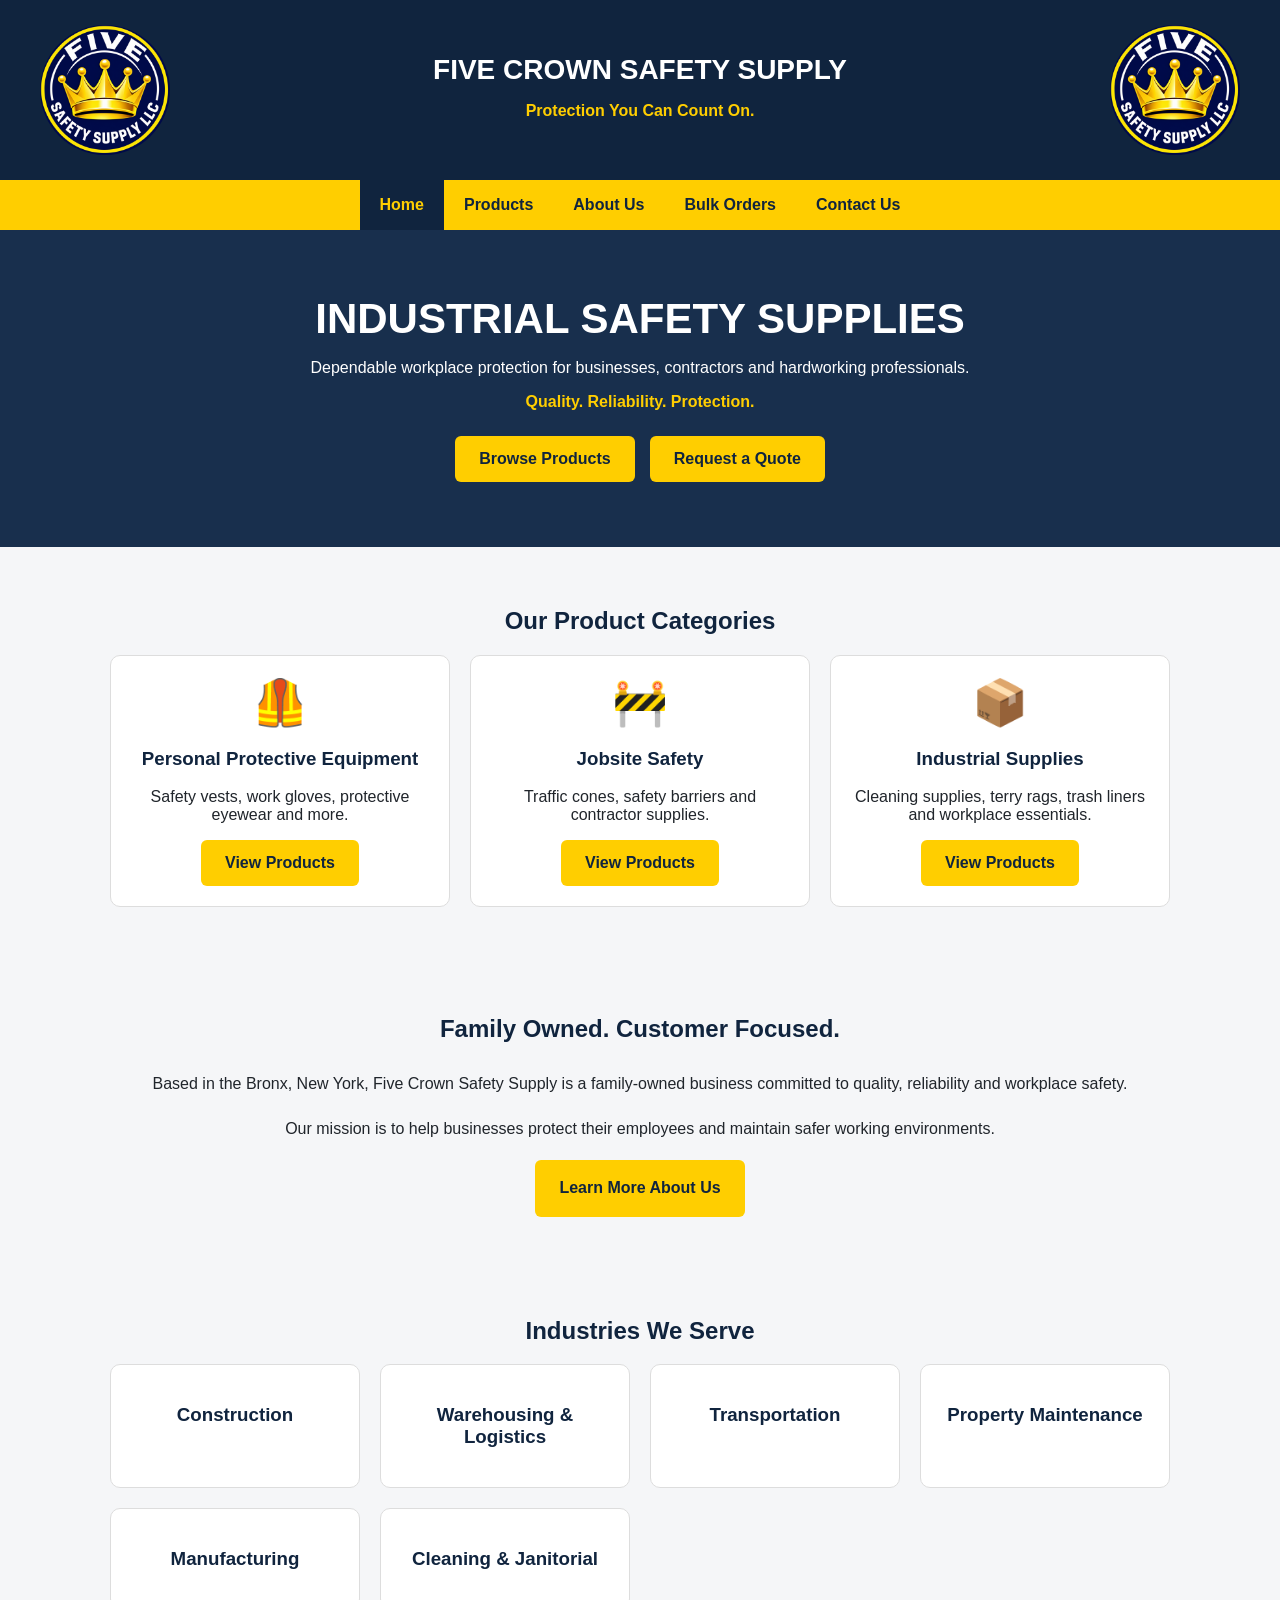
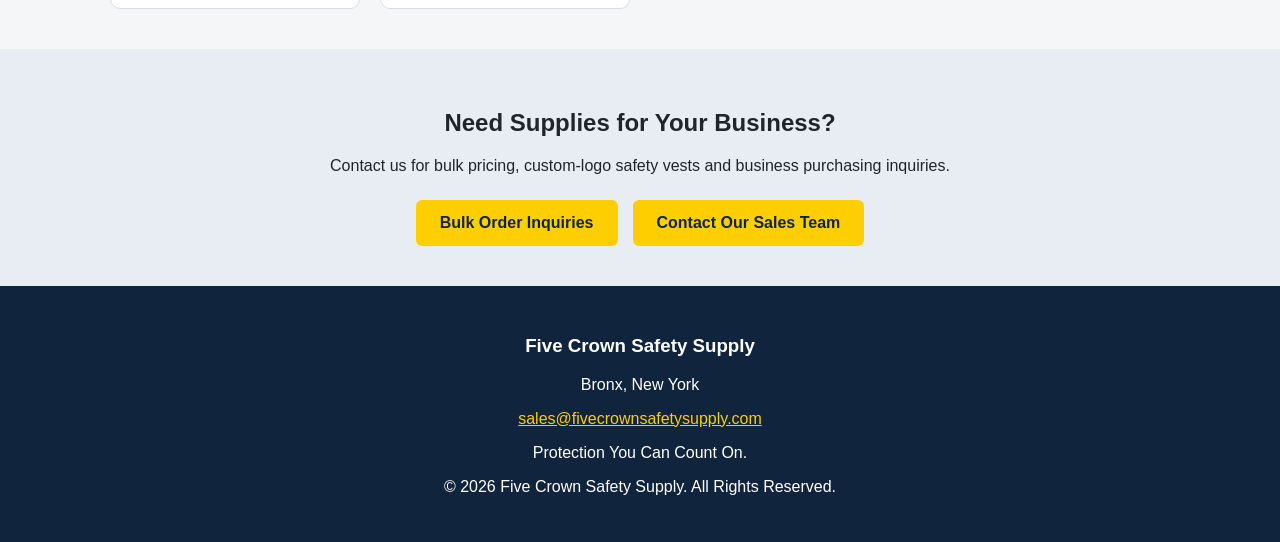
<file: index.html>
<!DOCTYPE html>
<html lang="en">
<head>
  <meta charset="UTF-8">
  <meta name="viewport" content="width=device-width, initial-scale=1.0">

  <title>Five Crown Safety Supply | Home</title>

  <meta name="description" content="Five Crown Safety Supply provides industrial safety supplies, personal protective equipment and workplace essentials in New York.">

  <link rel="stylesheet" href="style.css">

  <style>
    .brand-header {
      display: flex;
      align-items: center;
      justify-content: space-between;
      gap: 15px;
      max-width: 1200px;
      margin: auto;
    }

    .brand-logo {
      width: 130px;
      max-width: 20%;
      height: auto;
    }

    .brand-name {
      flex: 1;
      text-align: center;
    }

    .tagline {
      color: #ffce00;
      font-weight: bold;
    }

    .hero-buttons {
      display: flex;
      justify-content: center;
      flex-wrap: wrap;
      gap: 15px;
      margin-top: 25px;
    }

    .category-card {
      text-align: center;
    }

    .category-card h3 {
      color: #10243e;
    }

    .category-icon {
      font-size: 45px;
    }

    .section-title {
      text-align: center;
      color: #10243e;
    }

    .company-intro {
      text-align: center;
      line-height: 1.8;
    }

    .quote-section {
      background: #e8edf3;
      text-align: center;
      max-width: none;
    }

    @media (max-width: 600px) {
      .brand-logo {
        width: 65px;
      }

      .brand-name h1 {
        font-size: 19px;
      }

      .tagline {
        font-size: 12px;
      }
    }
  </style>
</head>

<body>

<header>
  <div class="brand-header">

    <img src="logo.png"
         alt="Five Crown Safety Supply Logo"
         class="brand-logo"
         onerror="this.style.visibility='hidden'">

    <div class="brand-name">
      <h1>FIVE CROWN SAFETY SUPPLY</h1>
      <p class="tagline">
        Protection You Can Count On.
      </p>
    </div>

    <img src="logo.png"
         alt=""
         class="brand-logo"
         onerror="this.style.visibility='hidden'">

  </div>
</header>

<nav aria-label="Main navigation">
  <a href="index.html" class="active">Home</a>
  <a href="products.html">Products</a>
  <a href="about.html">About Us</a>
  <a href="bulk-orders.html">Bulk Orders</a>
  <a href="contact.html">Contact Us</a>
</nav>

<main>

  <div class="hero">
    <h2>INDUSTRIAL SAFETY SUPPLIES</h2>

    <p>
      Dependable workplace protection for
      businesses, contractors and hardworking
      professionals.
    </p>

    <p>
      <strong>
        Quality. Reliability. Protection.
      </strong>
    </p>

    <div class="hero-buttons">
      <a href="products.html" class="btn">
        Browse Products
      </a>

      <a href="contact.html" class="btn">
        Request a Quote
      </a>
    </div>
  </div>

  <section>
    <h2 class="section-title">
      Our Product Categories
    </h2>

    <div class="grid">

      <div class="card category-card">
        <div class="category-icon">🦺</div>
        <h3>Personal Protective Equipment</h3>
        <p>
          Safety vests, work gloves,
          protective eyewear and more.
        </p>
        <a href="products.html" class="btn">
          View Products
        </a>
      </div>

      <div class="card category-card">
        <div class="category-icon">🚧</div>
        <h3>Jobsite Safety</h3>
        <p>
          Traffic cones, safety barriers
          and contractor supplies.
        </p>
        <a href="products.html" class="btn">
          View Products
        </a>
      </div>

      <div class="card category-card">
        <div class="category-icon">📦</div>
        <h3>Industrial Supplies</h3>
        <p>
          Cleaning supplies, terry rags,
          trash liners and workplace essentials.
        </p>
        <a href="products.html" class="btn">
          View Products
        </a>
      </div>

    </div>
  </section>

  <section class="company-intro">
    <h2 class="section-title">
      Family Owned. Customer Focused.
    </h2>

    <p>
      Based in the Bronx, New York,
      Five Crown Safety Supply is a
      family-owned business committed to
      quality, reliability and workplace safety.
    </p>

    <p>
      Our mission is to help businesses
      protect their employees and maintain
      safer working environments.
    </p>

    <a href="about.html" class="btn">
      Learn More About Us
    </a>
  </section>

  <section>
    <h2 class="section-title">
      Industries We Serve
    </h2>

    <div class="grid">
      <div class="card category-card">
        <h3>Construction</h3>
      </div>

      <div class="card category-card">
        <h3>Warehousing & Logistics</h3>
      </div>

      <div class="card category-card">
        <h3>Transportation</h3>
      </div>

      <div class="card category-card">
        <h3>Property Maintenance</h3>
      </div>

      <div class="card category-card">
        <h3>Manufacturing</h3>
      </div>

      <div class="card category-card">
        <h3>Cleaning & Janitorial</h3>
      </div>
    </div>
  </section>

  <section class="quote-section">
    <h2>Need Supplies for Your Business?</h2>

    <p>
      Contact us for bulk pricing,
      custom-logo safety vests and
      business purchasing inquiries.
    </p>

    <div class="hero-buttons">
      <a href="bulk-orders.html" class="btn">
        Bulk Order Inquiries
      </a>

      <a href="contact.html" class="btn">
        Contact Our Sales Team
      </a>
    </div>
  </section>

</main>

<footer>
  <h3>Five Crown Safety Supply</h3>

  <p>Bronx, New York</p>

  <p>
    <a href="mailto:sales@fivecrownsafetysupply.com">
      sales@fivecrownsafetysupply.com
    </a>
  </p>

  <p>Protection You Can Count On.</p>

  <p>
    &copy; 2026 Five Crown Safety Supply.
    All Rights Reserved.
  </p>
</footer>

</body>
</html>
</file>
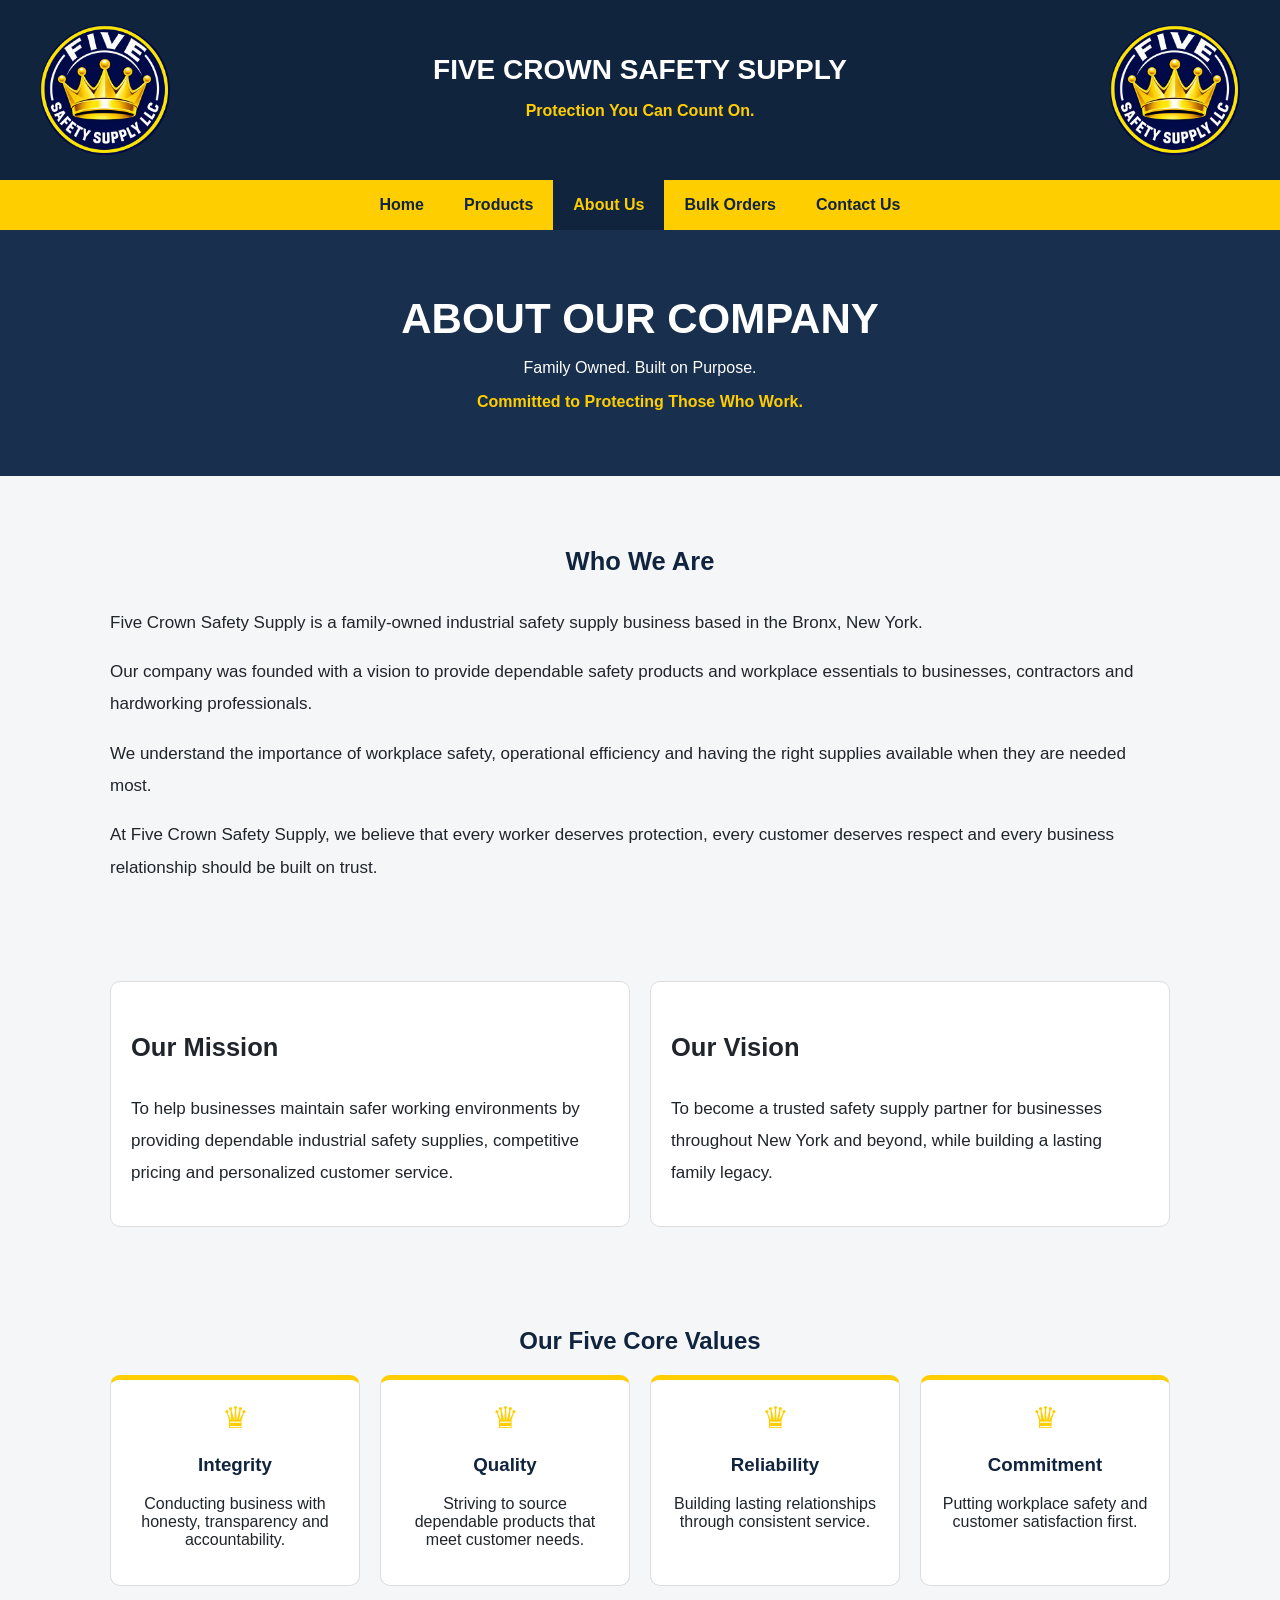
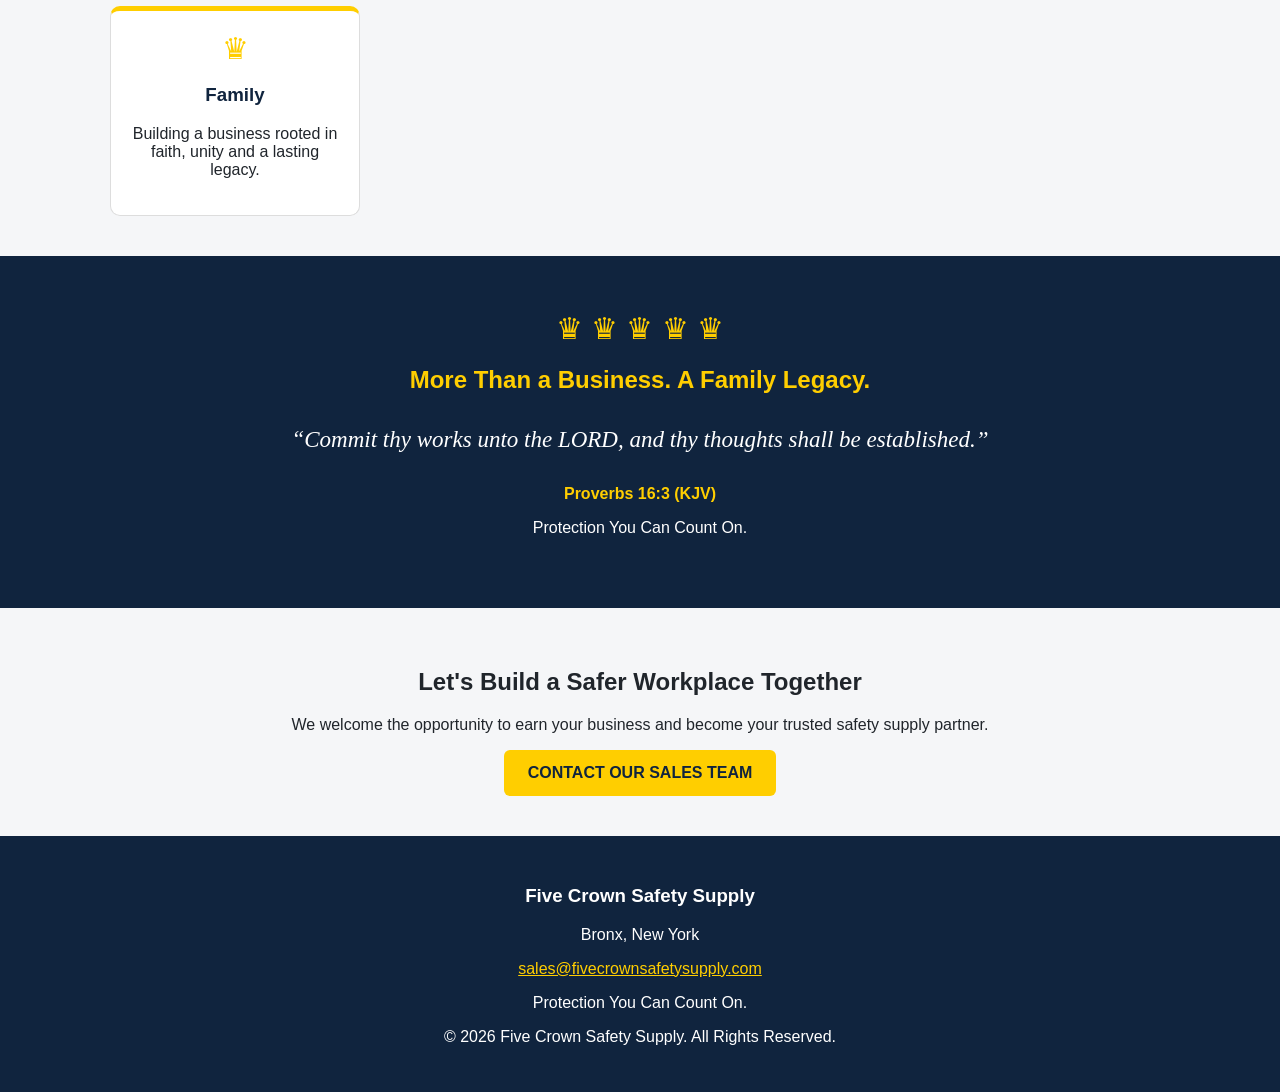
<file: about.html>
<!DOCTYPE html>
<html lang="en">
<head>
<meta charset="UTF-8">
<meta name="viewport" content="width=device-width, initial-scale=1">

<title>About Us | Five Crown Safety Supply</title>

<link rel="stylesheet" href="style.css">

<style>
  .about-content {
    line-height: 1.9;
    font-size: 17px;
  }

  .section-title {
    text-align: center;
    color: #10243e;
  }

  .value-card {
    text-align: center;
    border-top: 5px solid #ffce00;
  }

  .value-card h3 {
    color: #10243e;
  }

  .faith-section {
    background: #10243e;
    color: white;
    text-align: center;
    max-width: none;
    padding: 55px 25px;
  }

  .faith-section h2 {
    color: #ffce00;
  }

  .verse {
    font-size: 23px;
    font-family: Georgia, serif;
    font-style: italic;
    line-height: 1.8;
    max-width: 800px;
    margin: 25px auto;
  }

  .gold {
    color: #ffce00;
  }
</style>

</head>

<body>


<header>
  <div class="brand-header">

    <img src="logo.png"
         alt="Five Crown Safety Supply Logo"
         class="brand-logo">

    <div class="brand-name">
      <h1>FIVE CROWN SAFETY SUPPLY</h1>
      <p class="tagline">
        Protection You Can Count On.
      </p>
    </div>

    <img src="logo.png"
         alt=""
         class="brand-logo">

  </div>
</header>


<nav aria-label="Main navigation">
  <a href="index.html">Home</a>
  <a href="products.html">Products</a>
  <a href="about.html" class="active">About Us</a>
  <a href="bulk-orders.html">Bulk Orders</a>
  <a href="contact.html">Contact Us</a>
</nav>

<main>

<div class="hero">
  <h2>ABOUT OUR COMPANY</h2>

  <p>Family Owned. Built on Purpose.</p>

  <strong>
    Committed to Protecting Those Who Work.
  </strong>
</div>

<section class="about-content">

  <h2 class="section-title">Who We Are</h2>

  <p>
    Five Crown Safety Supply is a family-owned
    industrial safety supply business based in
    the Bronx, New York.
  </p>

  <p>
    Our company was founded with a vision to
    provide dependable safety products and
    workplace essentials to businesses,
    contractors and hardworking professionals.
  </p>

  <p>
    We understand the importance of workplace
    safety, operational efficiency and having
    the right supplies available when they
    are needed most.
  </p>

  <p>
    At Five Crown Safety Supply, we believe
    that every worker deserves protection,
    every customer deserves respect and
    every business relationship should be
    built on trust.
  </p>

</section>

<section class="about-content">

  <div class="grid">

    <div class="card">
      <h2>Our Mission</h2>

      <p>
        To help businesses maintain safer
        working environments by providing
        dependable industrial safety supplies,
        competitive pricing and personalized
        customer service.
      </p>
    </div>

    <div class="card">
      <h2>Our Vision</h2>

      <p>
        To become a trusted safety supply
        partner for businesses throughout
        New York and beyond, while building
        a lasting family legacy.
      </p>
    </div>

  </div>

</section>

<section>

  <h2 class="section-title">
    Our Five Core Values
  </h2>

  <div class="grid">

    <div class="card value-card">
      <div class="crowns">♛</div>
      <h3>Integrity</h3>
      <p>
        Conducting business with honesty,
        transparency and accountability.
      </p>
    </div>

    <div class="card value-card">
      <div class="crowns">♛</div>
      <h3>Quality</h3>
      <p>
        Striving to source dependable
        products that meet customer needs.
      </p>
    </div>

    <div class="card value-card">
      <div class="crowns">♛</div>
      <h3>Reliability</h3>
      <p>
        Building lasting relationships
        through consistent service.
      </p>
    </div>

    <div class="card value-card">
      <div class="crowns">♛</div>
      <h3>Commitment</h3>
      <p>
        Putting workplace safety and
        customer satisfaction first.
      </p>
    </div>

    <div class="card value-card">
      <div class="crowns">♛</div>
      <h3>Family</h3>
      <p>
        Building a business rooted in
        faith, unity and a lasting legacy.
      </p>
    </div>

  </div>

</section>

<section class="faith-section">

  <div class="crowns">♛ ♛ ♛ ♛ ♛</div>

  <h2>
    More Than a Business. A Family Legacy.
  </h2>

  <p class="verse">
    “Commit thy works unto the LORD,
    and thy thoughts shall be established.”
  </p>

  <p class="gold">
    <strong>Proverbs 16:3 (KJV)</strong>
  </p>

  <p>
    Protection You Can Count On.
  </p>

</section>

<section style="text-align:center;">

  <h2>Let's Build a Safer Workplace Together</h2>

  <p>
    We welcome the opportunity to earn
    your business and become your trusted
    safety supply partner.
  </p>

  <a href="contact.html" class="btn">
    CONTACT OUR SALES TEAM
  </a>

</section>

</main>

<footer>

  <h3>Five Crown Safety Supply</h3>

  <p>Bronx, New York</p>

  <p>
    <a href="mailto:sales@fivecrownsafetysupply.com">
      sales@fivecrownsafetysupply.com
    </a>
  </p>

  <p>Protection You Can Count On.</p>

  <p>
    &copy; 2026 Five Crown Safety Supply.
    All Rights Reserved.
  </p>

</footer>

</body>
</html>
</file>
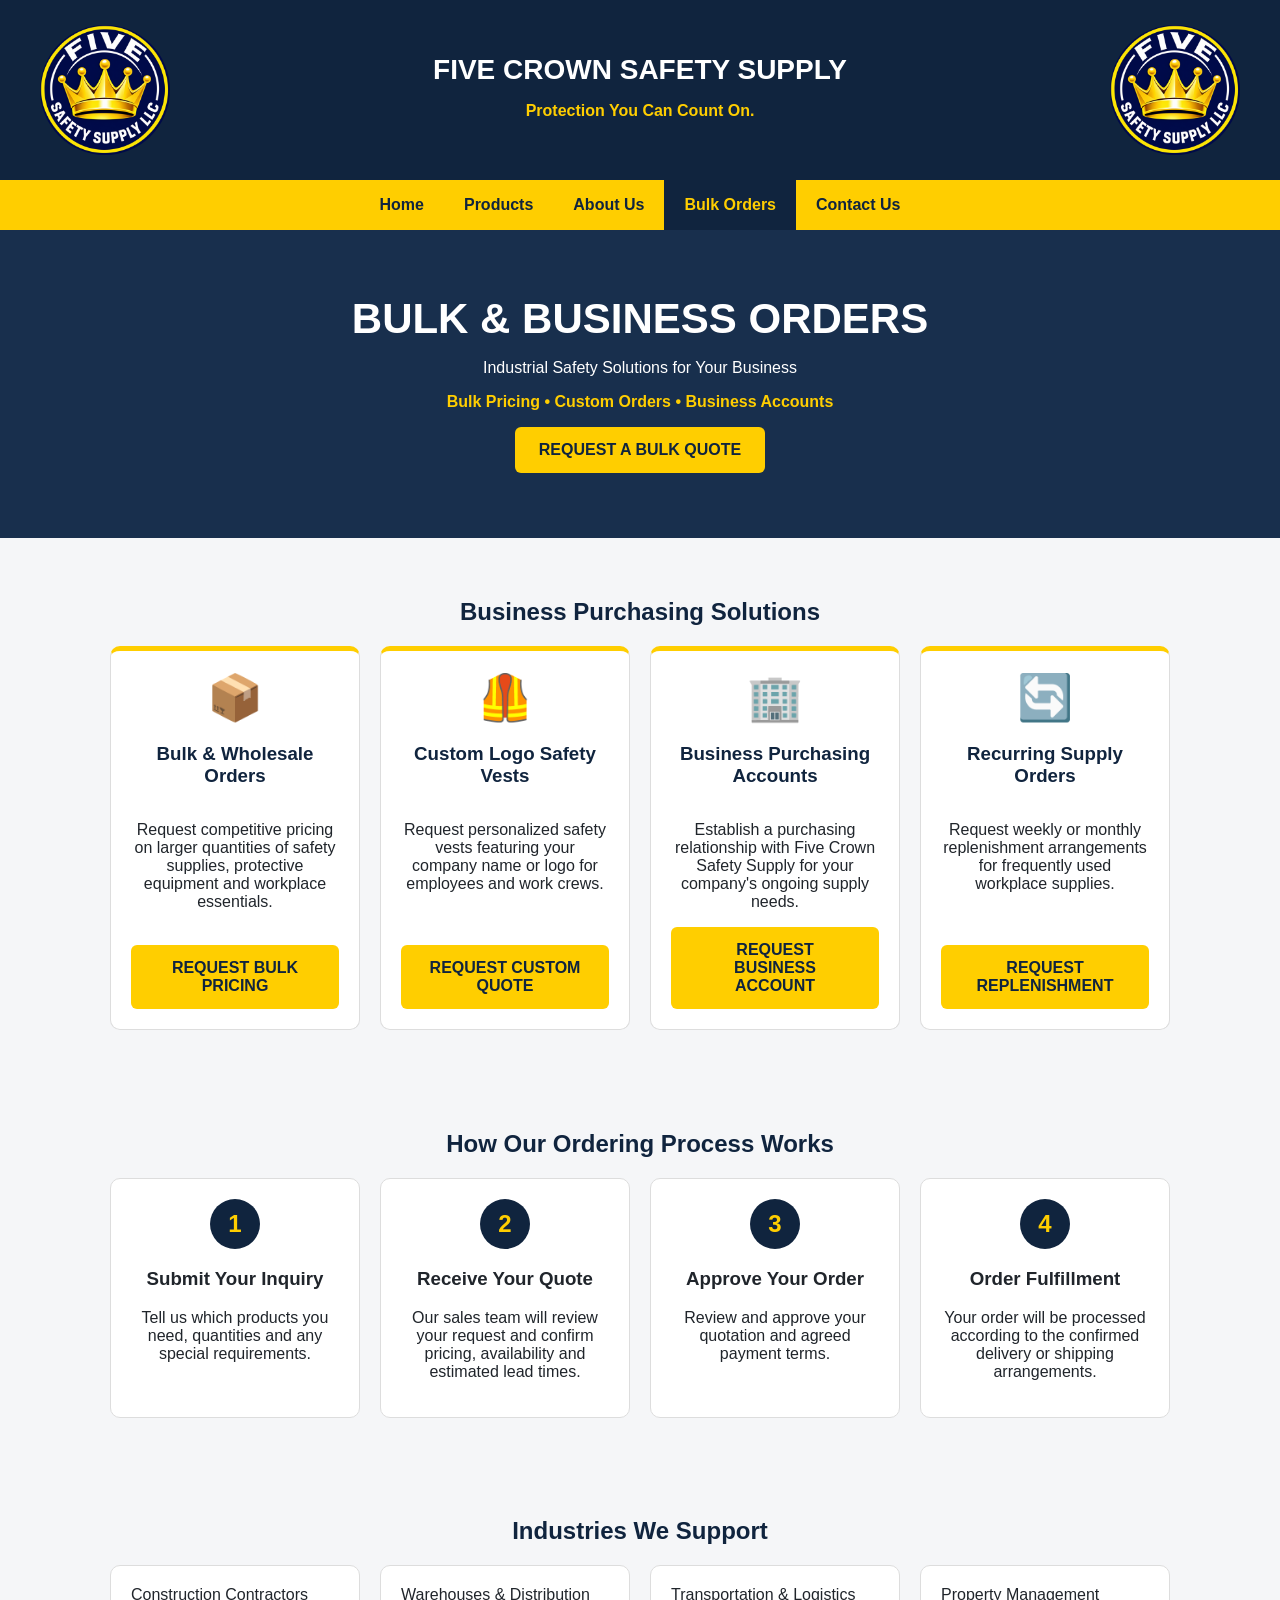
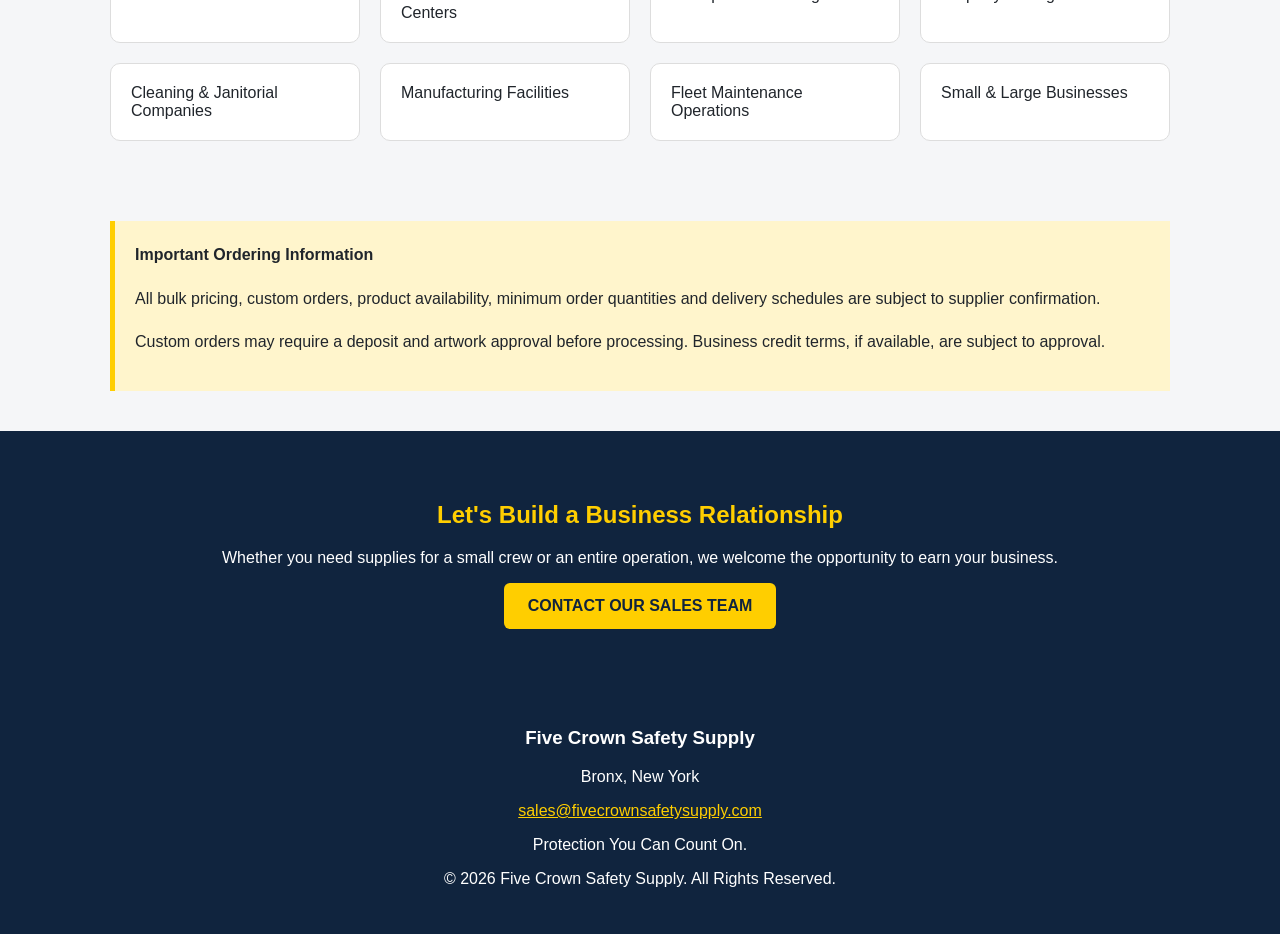
<file: bulk-orders.html>
<!DOCTYPE html>
<html lang="en">
<head>
<meta charset="UTF-8">
<meta name="viewport" content="width=device-width, initial-scale=1">

<title>Bulk Orders | Five Crown Safety Supply</title>

<link rel="stylesheet" href="style.css">

<style>

.section-title {
  text-align: center;
  color: #10243e;
}

.service-card {
  border-top: 5px solid #ffce00;
  text-align: center;
  display: flex;
  flex-direction: column;
}

.service-card h3 {
  color: #10243e;
}

.service-card .btn {
  margin-top: auto;
}

.service-icon {
  font-size: 45px;
}

.order-step {
  text-align: center;
}

.step-number {
  background: #10243e;
  color: #ffce00;
  width: 50px;
  height: 50px;
  border-radius: 50%;
  display: flex;
  align-items: center;
  justify-content: center;
  margin: auto;
  font-size: 24px;
  font-weight: bold;
}

.notice {
  background: #fff5cc;
  border-left: 5px solid #ffce00;
  padding: 20px;
  line-height: 1.7;
}

.business-section {
  background: #10243e;
  color: white;
  text-align: center;
  max-width: none;
  padding: 50px 20px;
}

.business-section h2 {
  color: #ffce00;
}

</style>
</head>

<body>


<header>
  <div class="brand-header">

    <img src="logo.png"
         alt="Five Crown Safety Supply Logo"
         class="brand-logo">

    <div class="brand-name">
      <h1>FIVE CROWN SAFETY SUPPLY</h1>
      <p class="tagline">
        Protection You Can Count On.
      </p>
    </div>

    <img src="logo.png"
         alt=""
         class="brand-logo">

  </div>
</header>


<nav aria-label="Main navigation">

  <a href="index.html">Home</a>
  <a href="products.html">Products</a>
  <a href="about.html">About Us</a>
  <a href="bulk-orders.html" class="active">Bulk Orders</a>
  <a href="contact.html">Contact Us</a>

</nav>

<main>

<div class="hero">

  <h2>BULK & BUSINESS ORDERS</h2>

  <p>
    Industrial Safety Solutions for Your Business
  </p>

  <p>
    <strong>
      Bulk Pricing • Custom Orders • Business Accounts
    </strong>
  </p>

  <a href="contact.html?inquiry=bulk" class="btn">
    REQUEST A BULK QUOTE
  </a>

</div>

<section>

  <h2 class="section-title">
    Business Purchasing Solutions
  </h2>

  <div class="grid">

    <div class="card service-card">

      <div class="service-icon">📦</div>

      <h3>Bulk & Wholesale Orders</h3>

      <p>
        Request competitive pricing on
        larger quantities of safety supplies,
        protective equipment and workplace
        essentials.
      </p>

      <a href="contact.html?inquiry=bulk" class="btn">
        REQUEST BULK PRICING
      </a>

    </div>

    <div class="card service-card">

      <div class="service-icon">🦺</div>

      <h3>Custom Logo Safety Vests</h3>

      <p>
        Request personalized safety vests
        featuring your company name or logo
        for employees and work crews.
      </p>

      <a href="contact.html?inquiry=custom" class="btn">
        REQUEST CUSTOM QUOTE
      </a>

    </div>

    <div class="card service-card">

      <div class="service-icon">🏢</div>

      <h3>Business Purchasing Accounts</h3>

      <p>
        Establish a purchasing relationship
        with Five Crown Safety Supply for
        your company's ongoing supply needs.
      </p>

      <a href="contact.html?inquiry=business" class="btn">
        REQUEST BUSINESS ACCOUNT
      </a>

    </div>

    <div class="card service-card">

      <div class="service-icon">🔄</div>

      <h3>Recurring Supply Orders</h3>

      <p>
        Request weekly or monthly
        replenishment arrangements for
        frequently used workplace supplies.
      </p>

      <a href="contact.html?inquiry=recurring" class="btn">
        REQUEST REPLENISHMENT
      </a>

    </div>

  </div>

</section>

<section>

  <h2 class="section-title">
    How Our Ordering Process Works
  </h2>

  <div class="grid">

    <div class="card order-step">

      <div class="step-number">1</div>

      <h3>Submit Your Inquiry</h3>

      <p>
        Tell us which products you need,
        quantities and any special requirements.
      </p>

    </div>

    <div class="card order-step">

      <div class="step-number">2</div>

      <h3>Receive Your Quote</h3>

      <p>
        Our sales team will review your
        request and confirm pricing,
        availability and estimated lead times.
      </p>

    </div>

    <div class="card order-step">

      <div class="step-number">3</div>

      <h3>Approve Your Order</h3>

      <p>
        Review and approve your quotation
        and agreed payment terms.
      </p>

    </div>

    <div class="card order-step">

      <div class="step-number">4</div>

      <h3>Order Fulfillment</h3>

      <p>
        Your order will be processed
        according to the confirmed
        delivery or shipping arrangements.
      </p>

    </div>

  </div>

</section>

<section>

  <h2 class="section-title">
    Industries We Support
  </h2>

  <div class="grid">

    <div class="card">Construction Contractors</div>

    <div class="card">Warehouses & Distribution Centers</div>

    <div class="card">Transportation & Logistics</div>

    <div class="card">Property Management</div>

    <div class="card">Cleaning & Janitorial Companies</div>

    <div class="card">Manufacturing Facilities</div>

    <div class="card">Fleet Maintenance Operations</div>

    <div class="card">Small & Large Businesses</div>

  </div>

</section>

<section>

  <div class="notice">

    <strong>Important Ordering Information</strong>

    <p>
      All bulk pricing, custom orders,
      product availability, minimum order
      quantities and delivery schedules
      are subject to supplier confirmation.
    </p>

    <p>
      Custom orders may require a deposit
      and artwork approval before processing.
      Business credit terms, if available,
      are subject to approval.
    </p>

  </div>

</section>

<section class="business-section">

  <h2>Let's Build a Business Relationship</h2>

  <p>
    Whether you need supplies for a small
    crew or an entire operation, we welcome
    the opportunity to earn your business.
  </p>

  <a href="contact.html?inquiry=business" class="btn">
    CONTACT OUR SALES TEAM
  </a>

</section>

</main>

<footer>

  <h3>Five Crown Safety Supply</h3>

  <p>Bronx, New York</p>

  <p>
    <a href="mailto:sales@fivecrownsafetysupply.com">
      sales@fivecrownsafetysupply.com
    </a>
  </p>

  <p>Protection You Can Count On.</p>

  <p>
    &copy; 2026 Five Crown Safety Supply.
    All Rights Reserved.
  </p>

</footer>

</body>
</html>
</file>
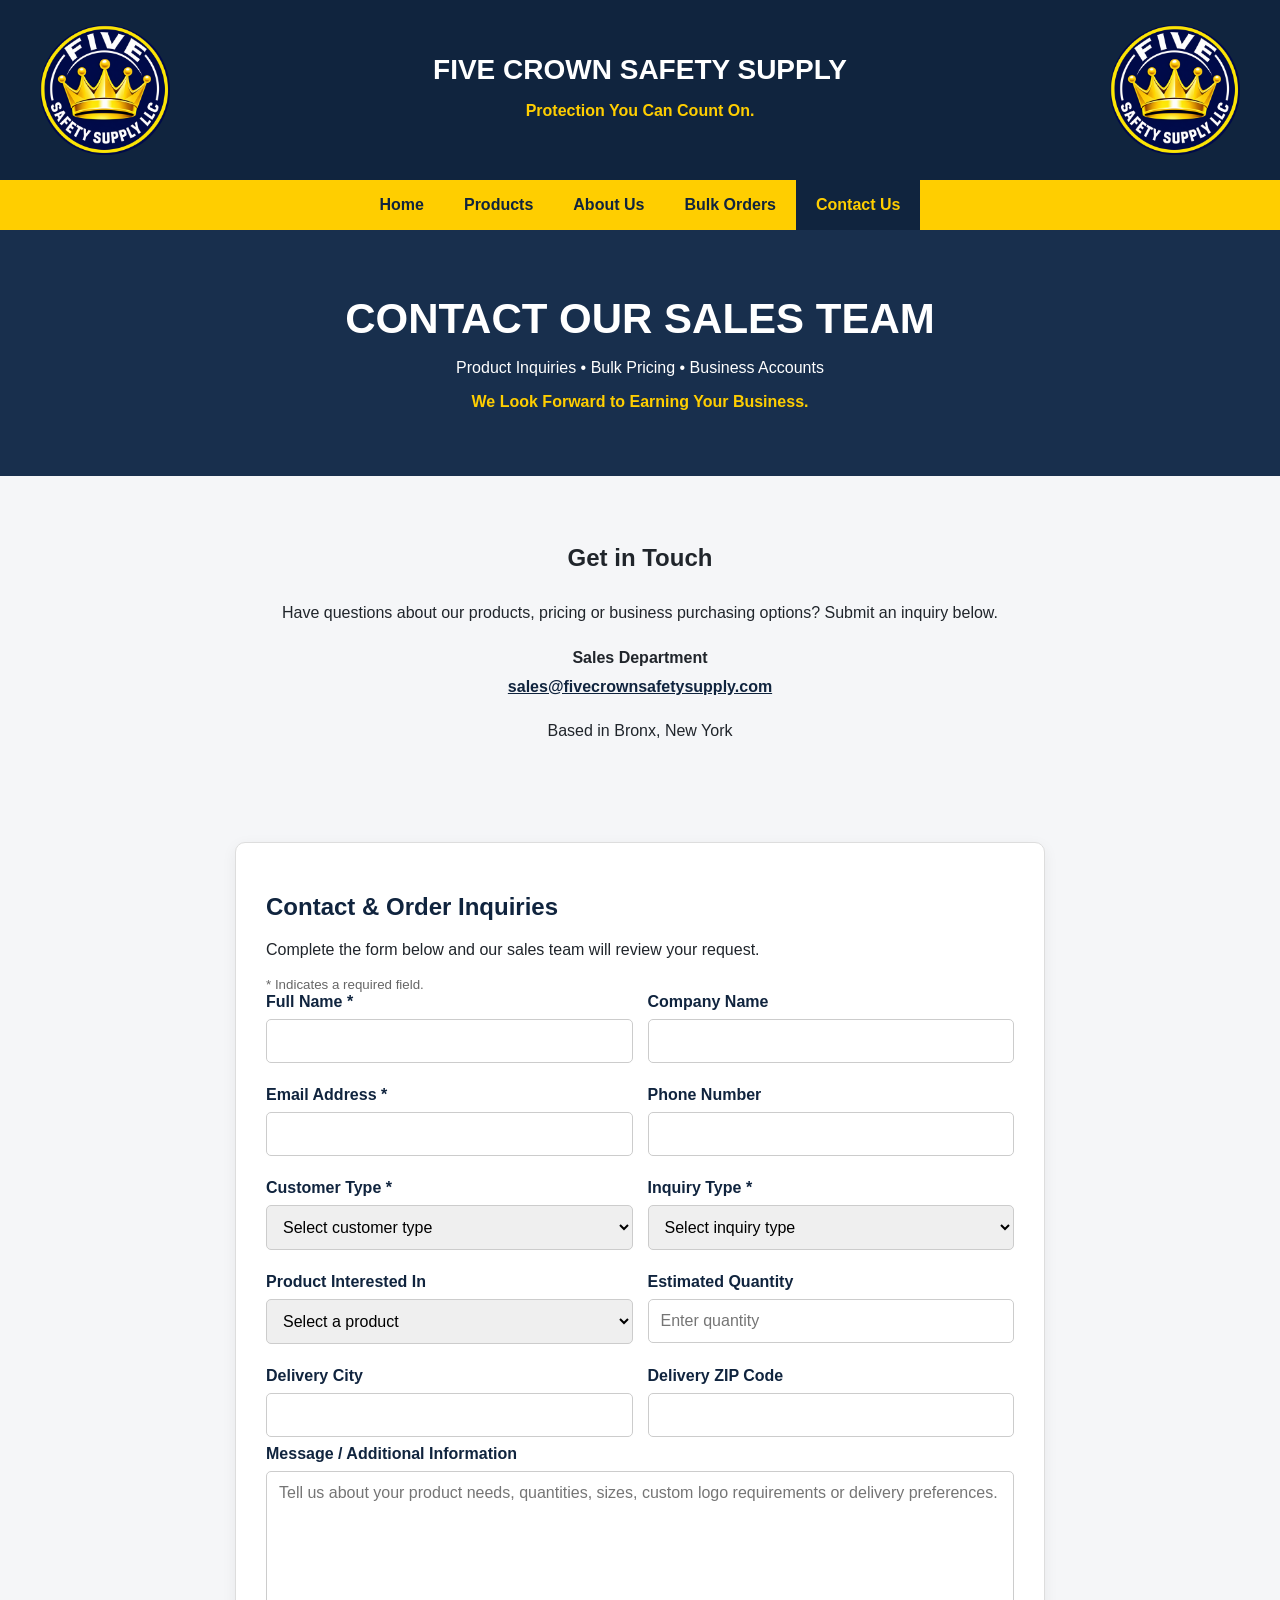
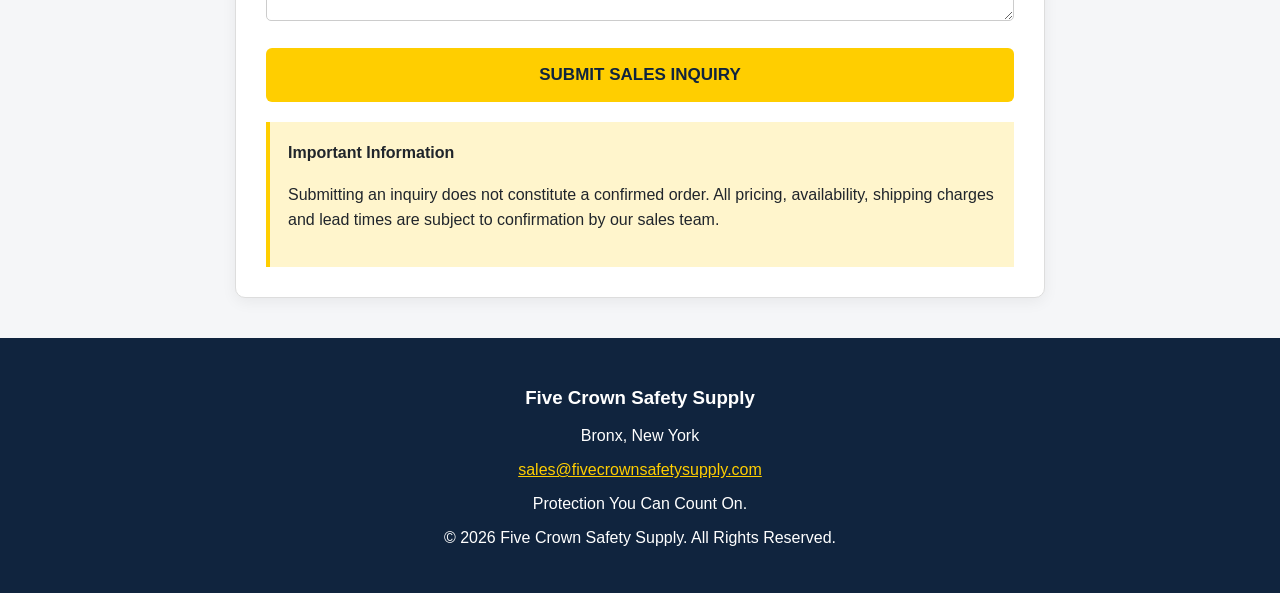
<file: contact.html>
<!DOCTYPE html>
<html lang="en">
<head>
<meta charset="UTF-8">
<meta name="viewport" content="width=device-width, initial-scale=1">

<title>Contact Us | Five Crown Safety Supply</title>

<link rel="stylesheet" href="style.css">

<style>

.contact-container {
  max-width: 850px;
  margin: auto;
}

.contact-form {
  background: white;
  padding: 30px;
  border-radius: 10px;
  border: 1px solid #ddd;
  box-shadow: 0 4px 15px rgba(0,0,0,0.06);
}

.form-grid {
  display: grid;
  grid-template-columns: 1fr 1fr;
  gap: 15px;
}

.contact-form label {
  display: block;
  font-weight: bold;
  color: #10243e;
}

.contact-form textarea {
  min-height: 150px;
  resize: vertical;
}

.submit-button {
  width: 100%;
  font-size: 17px;
  padding: 17px;
  margin-top: 15px;
}

.contact-info {
  text-align: center;
  line-height: 1.8;
}

.contact-info a {
  color: #10243e;
  font-weight: bold;
  overflow-wrap: anywhere;
}

.notice {
  background: #fff5cc;
  border-left: 4px solid #ffce00;
  padding: 18px;
  margin-top: 20px;
  line-height: 1.6;
}

@media (max-width: 600px) {

  .form-grid {
    grid-template-columns: 1fr;
    gap: 5px;
  }

  .contact-form {
    padding: 18px;
  }

}

</style>
</head>

<body>


<header>
  <div class="brand-header">

    <img src="logo.png"
         alt="Five Crown Safety Supply Logo"
         class="brand-logo">

    <div class="brand-name">
      <h1>FIVE CROWN SAFETY SUPPLY</h1>
      <p class="tagline">
        Protection You Can Count On.
      </p>
    </div>

    <img src="logo.png"
         alt=""
         class="brand-logo">

  </div>
</header>


<nav aria-label="Main navigation">

  <a href="index.html">Home</a>
  <a href="products.html">Products</a>
  <a href="about.html">About Us</a>
  <a href="bulk-orders.html">Bulk Orders</a>
  <a href="contact.html" class="active">Contact Us</a>

</nav>

<main>

<div class="hero">

  <h2>CONTACT OUR SALES TEAM</h2>

  <p>
    Product Inquiries • Bulk Pricing • Business Accounts
  </p>

  <strong>
    We Look Forward to Earning Your Business.
  </strong>

</div>

<section class="contact-info">

  <h2>Get in Touch</h2>

  <p>
    Have questions about our products,
    pricing or business purchasing options?
    Submit an inquiry below.
  </p>

  <p>
    <strong>Sales Department</strong><br>

    <a href="mailto:sales@fivecrownsafetysupply.com">
      sales@fivecrownsafetysupply.com
    </a>
  </p>

  <p>Based in Bronx, New York</p>

</section>

<section class="contact-container">

<div class="contact-form">

  <h2 style="color:#10243e;">
    Contact & Order Inquiries
  </h2>

  <p>
    Complete the form below and our sales
    team will review your request.
  </p>

  <small>* Indicates a required field.</small>

  <form action="https://formspree.io/f/myewkrka"
        method="POST">

    <input type="hidden"
           name="_subject"
           value="New Five Crown Sales Inquiry">

    <div class="form-grid">

      <div>
        <label for="name">Full Name *</label>
        <input type="text"
               id="name"
               name="Full Name"
               autocomplete="name"
               required>
      </div>

      <div>
        <label for="company">Company Name</label>
        <input type="text"
               id="company"
               name="Company Name"
               autocomplete="organization">
      </div>

      <div>
        <label for="email">Email Address *</label>
        <input type="email"
               id="email"
               name="email"
               autocomplete="email"
               required>
      </div>

      <div>
        <label for="phone">Phone Number</label>
        <input type="tel"
               id="phone"
               name="Phone Number"
               autocomplete="tel">
      </div>

      <div>
        <label for="customer">Customer Type *</label>

        <select id="customer"
                name="Customer Type"
                required>

          <option value="">Select customer type</option>
          <option>Individual Customer</option>
          <option>Small Business</option>
          <option>Construction Contractor</option>
          <option>Warehouse / Distribution</option>
          <option>Transportation / Logistics</option>
          <option>Property Management</option>
          <option>Cleaning / Janitorial</option>
          <option>Government / Municipality</option>
          <option>Other</option>

        </select>
      </div>

      <div>
        <label for="inquiry">Inquiry Type *</label>

        <select id="inquiry"
                name="Inquiry Type"
                required>

          <option value="">Select inquiry type</option>
          <option value="product">Product Inquiry</option>
          <option value="quote">Request a Quote</option>
          <option value="bulk">Bulk / Wholesale Pricing</option>
          <option value="custom">Custom Logo Safety Vests</option>
          <option value="business">Business Purchasing Account</option>
          <option value="recurring">Recurring Supply Orders</option>
          <option value="general">General Inquiry</option>
          <option value="other">Other</option>

        </select>
      </div>

      <div>
        <label for="product">Product Interested In</label>

        <select id="product" name="Product">

          <option value="">Select a product</option>
          <option>Terry Cloth Rags</option>
          <option>Safety Glasses</option>
          <option>Reflective Safety Vest</option>
          <option>Industrial Work Gloves</option>
          <option>Contractor Markers</option>
          <option>Paint Markers</option>
          <option>Glove Holders</option>
          <option>Custom Logo Safety Vests</option>
          <option>18-Inch Safety Cones</option>
          <option>28-Inch Safety Cones</option>
          <option>Safety Barriers</option>
          <option>Retractable Barriers</option>
          <option>32-Gallon Trash Cans</option>
          <option>44-Gallon Trash Cans</option>
          <option>33-Gallon Can Liners</option>
          <option>Contractor Trash Bags</option>
          <option>Multiple Products</option>
          <option>Other</option>

        </select>
      </div>

      <div>
        <label for="quantity">Estimated Quantity</label>

        <input type="number"
               id="quantity"
               name="Quantity"
               min="1"
               step="1"
               placeholder="Enter quantity">
      </div>

      <div>
        <label for="city">Delivery City</label>

        <input type="text"
               id="city"
               name="Delivery City">
      </div>

      <div>
        <label for="zip">Delivery ZIP Code</label>

        <input type="text"
               id="zip"
               name="Delivery ZIP Code"
               inputmode="numeric"
               autocomplete="postal-code">
      </div>

    </div>

    <label for="message">
      Message / Additional Information
    </label>

    <textarea id="message"
              name="Message"
              placeholder="Tell us about your product needs, quantities, sizes, custom logo requirements or delivery preferences."></textarea>

    <button type="submit"
            class="btn submit-button">

      SUBMIT SALES INQUIRY

    </button>

  </form>

  <div class="notice">

    <strong>Important Information</strong>

    <p>
      Submitting an inquiry does not constitute
      a confirmed order. All pricing, availability,
      shipping charges and lead times are subject
      to confirmation by our sales team.
    </p>

  </div>

</div>

</section>

</main>

<footer>

  <h3>Five Crown Safety Supply</h3>

  <p>Bronx, New York</p>

  <p>
    <a href="mailto:sales@fivecrownsafetysupply.com">
      sales@fivecrownsafetysupply.com
    </a>
  </p>

  <p>Protection You Can Count On.</p>

  <p>
    &copy; 2026 Five Crown Safety Supply.
    All Rights Reserved.
  </p>

</footer>

<script>

const params = new URLSearchParams(
  window.location.search
);

const product = params.get("product");
const quantity = params.get("quantity");
const inquiry = params.get("inquiry");

if (product) {
  document.getElementById("product").value = product;
  document.getElementById("inquiry").value = "quote";
}

if (quantity && Number(quantity) >= 1) {
  document.getElementById("quantity").value =
    Math.floor(Number(quantity));
}

if (inquiry) {
  const select = document.getElementById("inquiry");

  if (Array.from(select.options).some(
    option => option.value === inquiry
  )) {
    select.value = inquiry;
  }
}

if (inquiry === "custom") {
  document.getElementById("product").value =
    "Custom Logo Safety Vests";
}

</script>

</body>
</html>
</file>
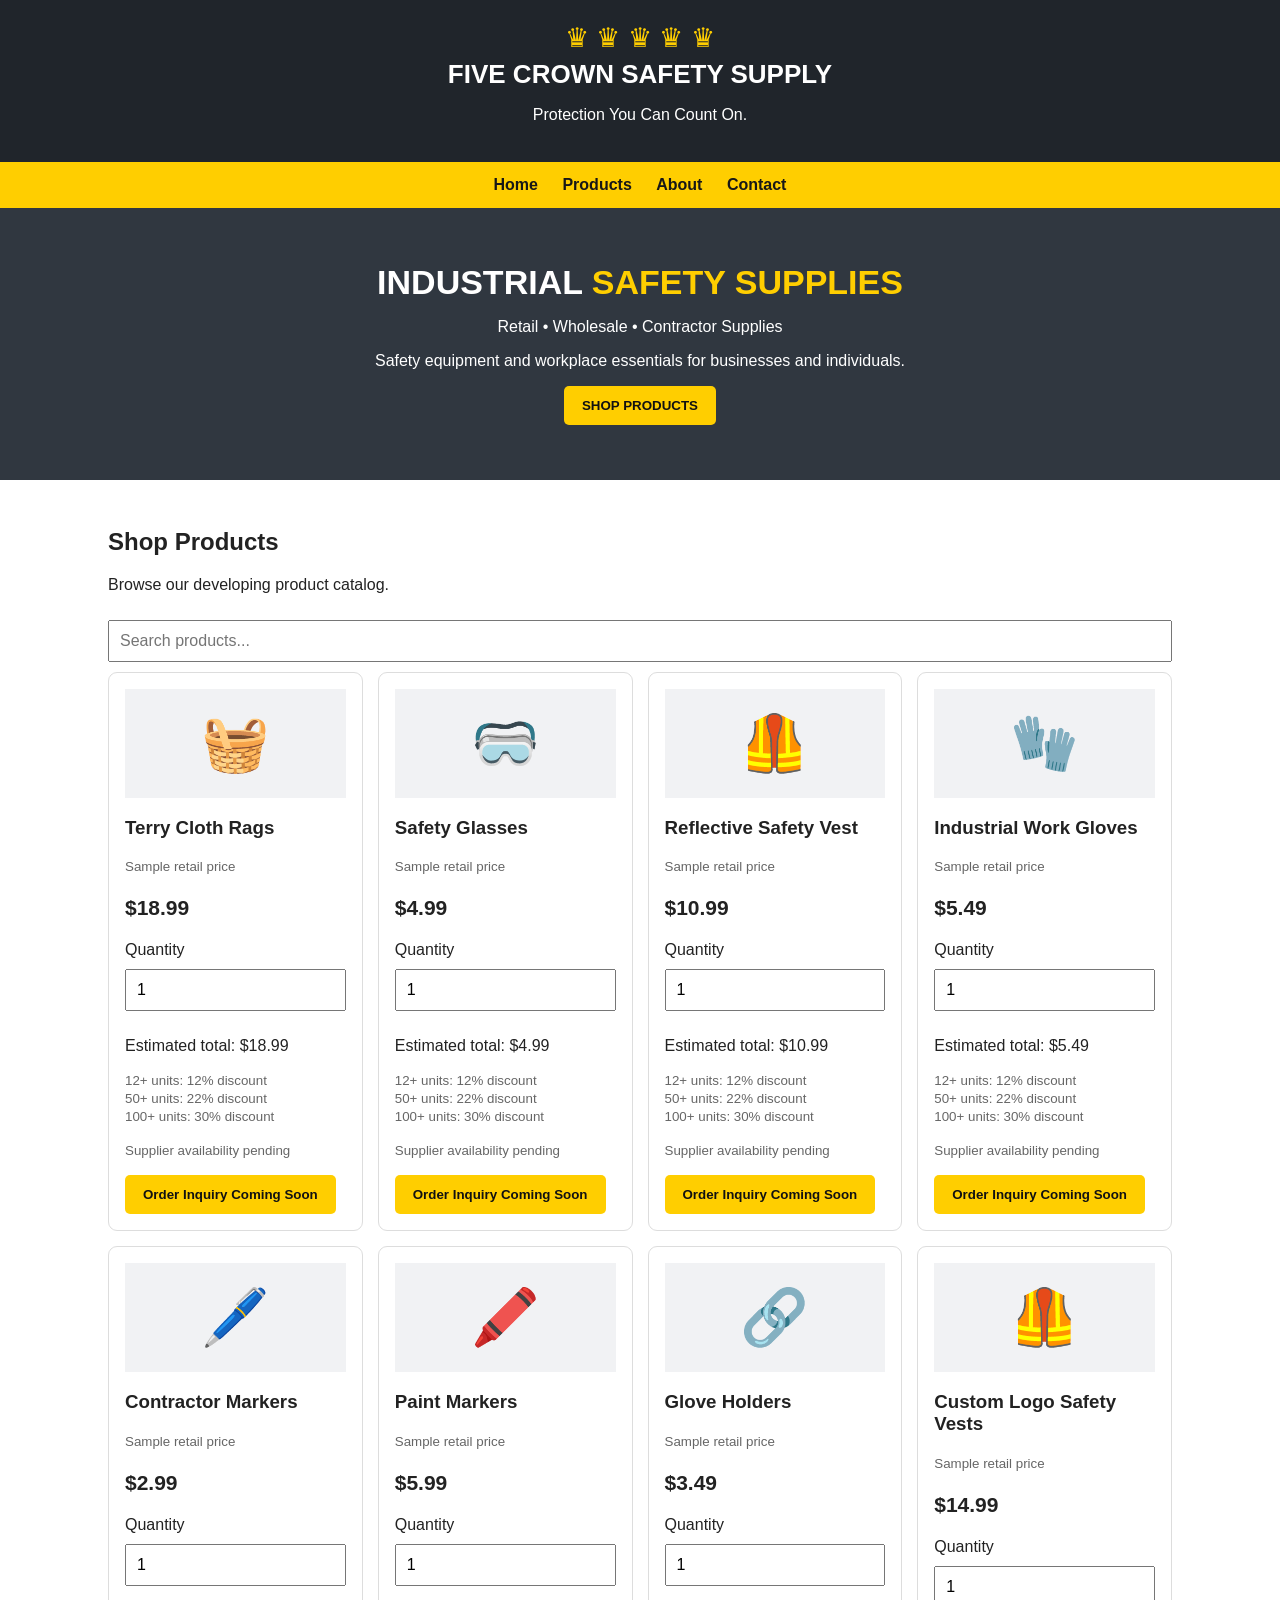
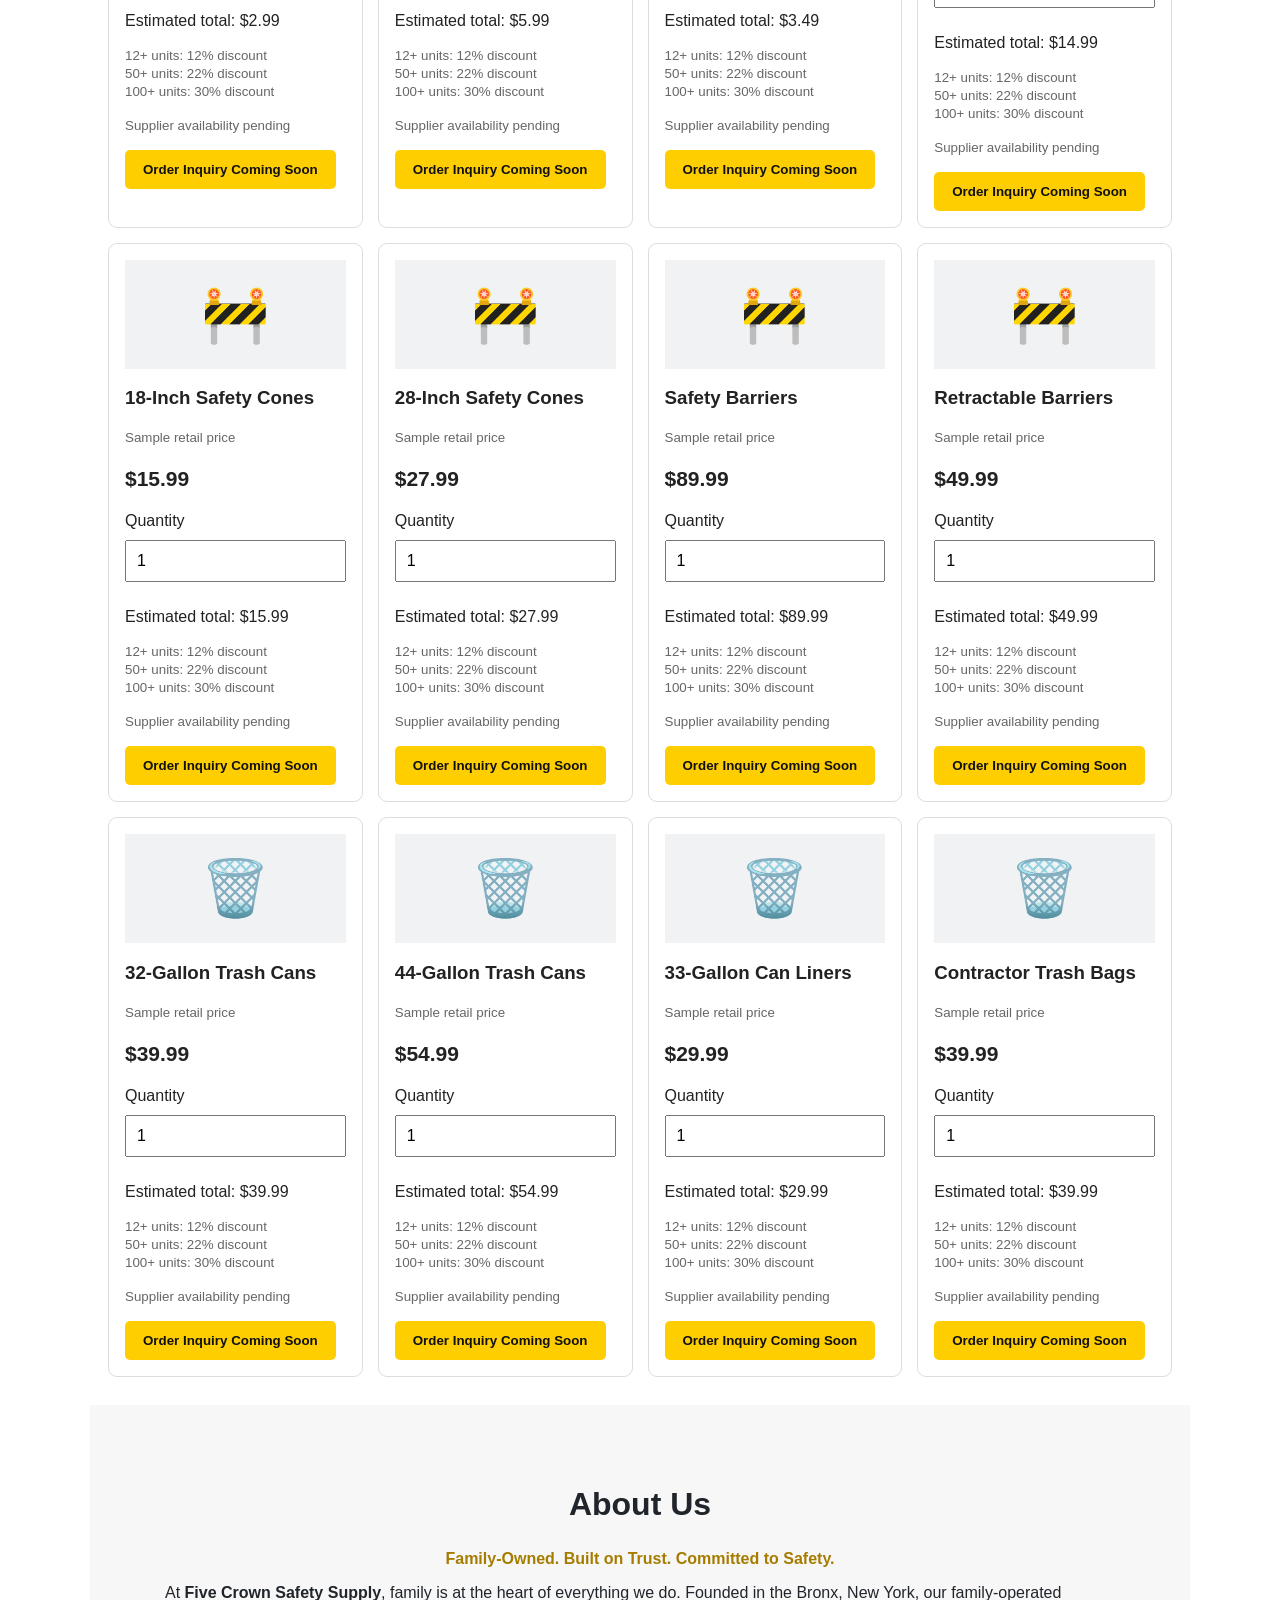
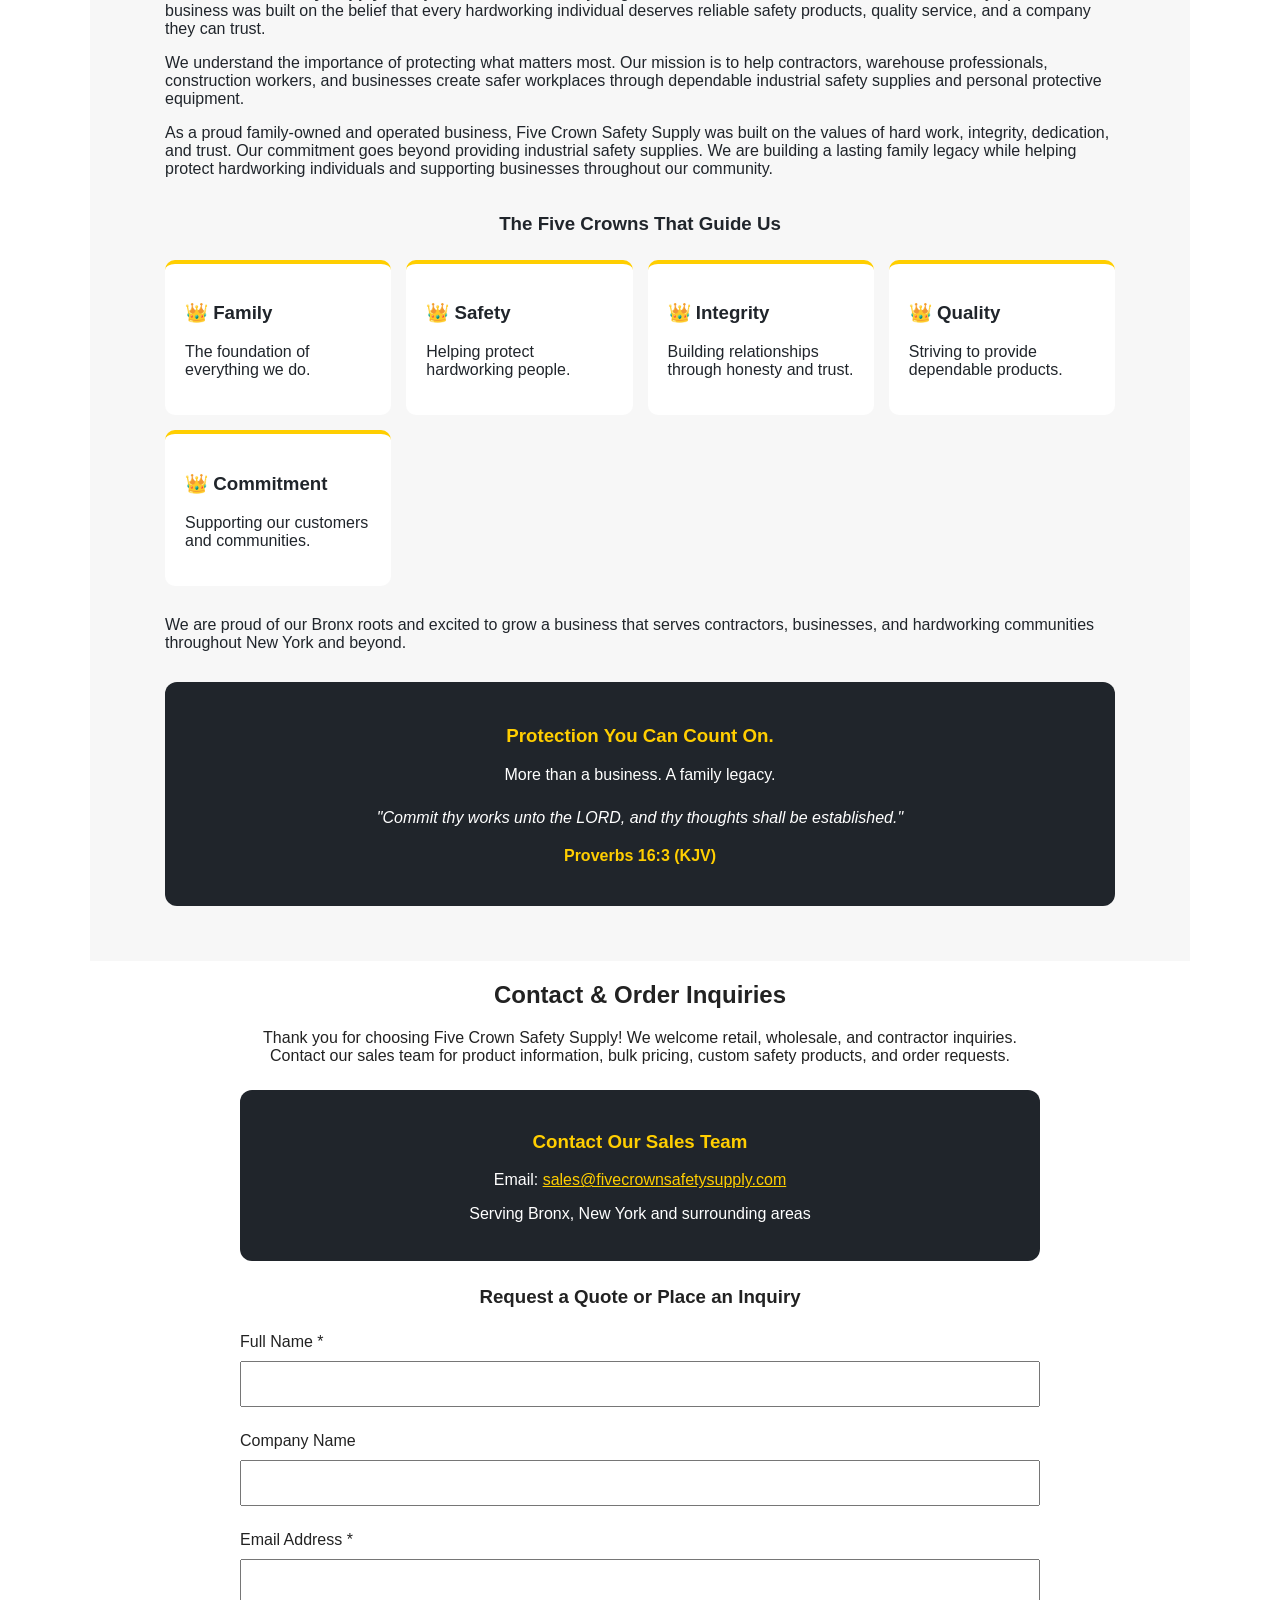
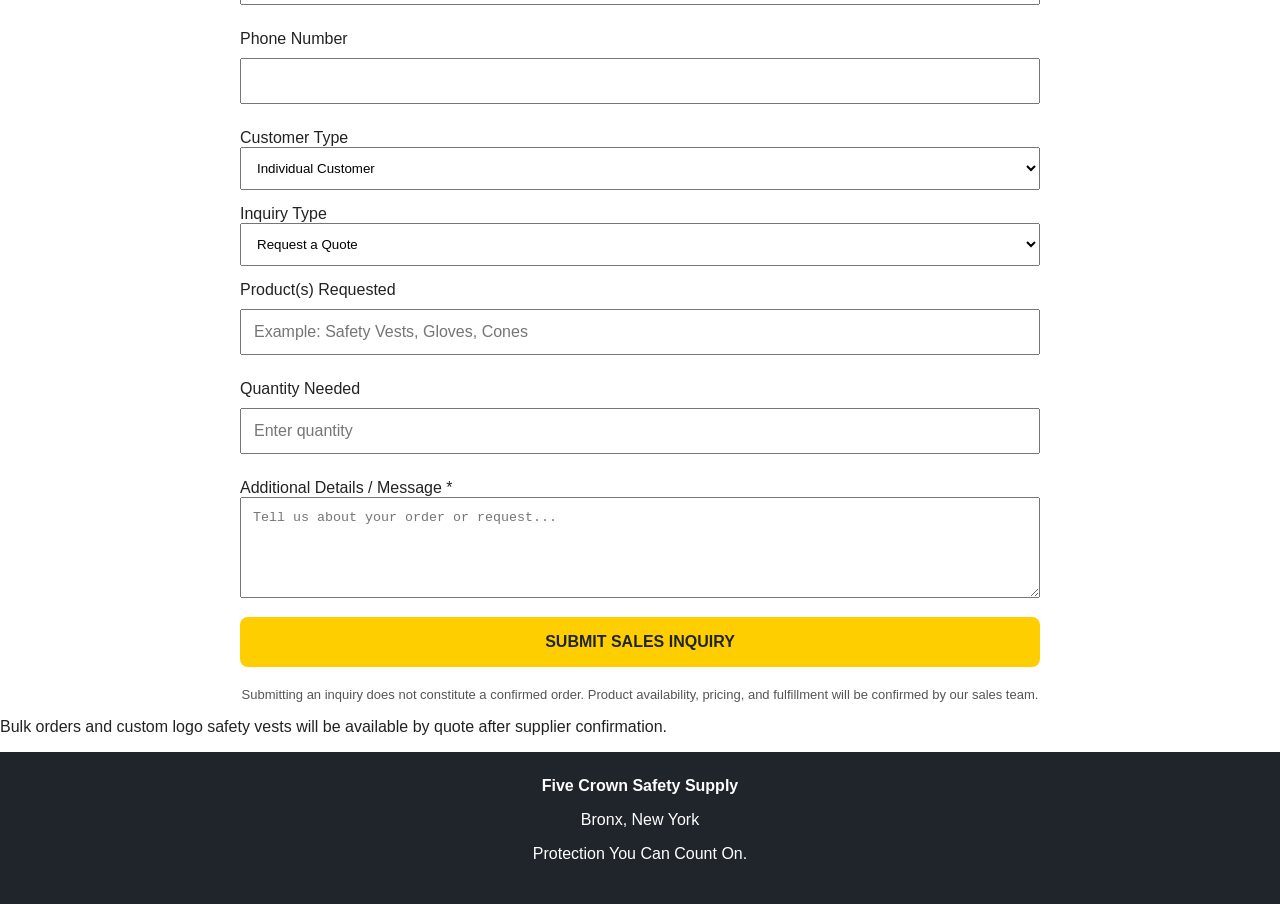
<file: index-backup.html>
<!DOCTYPE html>

<html lang="en">

<head>

<meta charset="UTF-8">

<meta name="viewport" content="width=device-width, initial-scale=1">

<title>Five Crown Safety Supply</title>

<style>

*{box-sizing:border-box}

body{margin:0;font-family:Arial,sans-serif;color:#222}

header{background:#20252b;color:white;padding:22px;text-align:center}

header h1{margin:5px 0;font-size:26px}

.crowns{color:#ffce00;font-size:27px}

nav{background:#ffce00;padding:14px;text-align:center}

nav a{color:#171717;font-weight:bold;margin:0 10px;text-decoration:none}

.hero{background:#303740;color:white;text-align:center;padding:55px 18px}

.hero h2{font-size:34px;margin:0}

.hero strong{color:#ffce00}

.btn{background:#ffce00;color:#111;border:0;padding:12px 18px;border-radius:5px;font-weight:bold;cursor:pointer}

section{padding:28px 18px;max-width:1100px;margin:auto}

.grid{display:grid;grid-template-columns:repeat(auto-fit,minmax(210px,1fr));gap:15px}

.card{border:1px solid #ddd;border-radius:9px;padding:16px}

.photo{background:#f1f2f4;text-align:center;font-size:55px;padding:22px}

.price{font-size:21px;font-weight:bold}

small{color:#666}

input{padding:10px;width:100%;margin:10px 0;font-size:16px}

footer{background:#20252b;color:white;text-align:center;padding:25px}

</style>

</head>

<body>

<header>

<div class="crowns">♛ ♛ ♛ ♛ ♛</div>

<h1>FIVE CROWN SAFETY SUPPLY</h1>

<p>Protection You Can Count On.</p>

</header>

<nav>

<a href="#home">Home</a>

<a href="#products">Products</a>

<a href="#about">About</a>

<a href="#contact">Contact</a>

</nav>

<div class="hero" id="home">

<h2>INDUSTRIAL <strong>SAFETY SUPPLIES</strong></h2>

<p>Retail • Wholesale • Contractor Supplies</p>

<p>Safety equipment and workplace essentials for businesses and individuals.</p>

<a href="#products"><button class="btn">SHOP PRODUCTS</button></a>

</div>

<section id="products">

<h2>Shop Products</h2>

<p>Browse our developing product catalog.</p>

<input id="search" placeholder="Search products..." oninput="render()">

<div class="grid" id="catalog"></div>

</section>

<section id="about" style="background:#f7f7f7; padding:55px 20px; color:#20252b;">
  <div style="max-width:950px; margin:auto;">

    <h2 style="text-align:center; font-size:32px;">
      About Us
    </h2>

    <p style="text-align:center; font-weight:bold; color:#a67c00;">
      Family-Owned. Built on Trust. Committed to Safety.
    </p>

    <p>
      At <strong>Five Crown Safety Supply</strong>, family is at
      the heart of everything we do. Founded in the Bronx,
      New York, our family-operated business was built on
      the belief that every hardworking individual deserves
      reliable safety products, quality service, and a
      company they can trust.
    </p>

    <p>
      We understand the importance of protecting what
      matters most. Our mission is to help contractors,
      warehouse professionals, construction workers,
      and businesses create safer workplaces through
      dependable industrial safety supplies and personal
      protective equipment.
    </p>

    <p>
       As a proud family-owned and operated business,
  Five Crown Safety Supply was built on the values
  of hard work, integrity, dedication, and trust.
  Our commitment goes beyond providing industrial
  safety supplies. We are building a lasting family
  legacy while helping protect hardworking individuals
  and supporting businesses throughout our community.
    </p>

    <h3 style="text-align:center; margin-top:35px;">
      The Five Crowns That Guide Us
    </h3>

    <div style="display:grid; grid-template-columns:repeat(auto-fit,minmax(180px,1fr)); gap:15px; margin-top:25px;">

      <div style="background:white; padding:20px; border-top:4px solid #ffce00; border-radius:10px;">
        <h3>👑 Family</h3>
        <p>The foundation of everything we do.</p>
      </div>

      <div style="background:white; padding:20px; border-top:4px solid #ffce00; border-radius:10px;">
        <h3>👑 Safety</h3>
        <p>Helping protect hardworking people.</p>
      </div>

      <div style="background:white; padding:20px; border-top:4px solid #ffce00; border-radius:10px;">
        <h3>👑 Integrity</h3>
        <p>Building relationships through honesty and trust.</p>
      </div>

      <div style="background:white; padding:20px; border-top:4px solid #ffce00; border-radius:10px;">
        <h3>👑 Quality</h3>
        <p>Striving to provide dependable products.</p>
      </div>

      <div style="background:white; padding:20px; border-top:4px solid #ffce00; border-radius:10px;">
        <h3>👑 Commitment</h3>
        <p>Supporting our customers and communities.</p>
      </div>

    </div>

    <p style="margin-top:30px;">
      We are proud of our Bronx roots and excited to grow
      a business that serves contractors, businesses, and
      hardworking communities throughout New York
      and beyond.
    </p>

    <div style="background:#20252b; color:white; text-align:center; padding:25px; border-radius:12px; margin-top:30px;">
      <h3 style="color:#ffce00;">
        Protection You Can Count On.
      </h3>
      
<p>More than a business. A family legacy.</p>

<p style="font-style:italic; margin-top:20px;
          font-size:16px; line-height:1.7;">
  "Commit thy works unto the LORD, and thy
  thoughts shall be established."
</p>

<p style="color:#ffce00; font-weight:bold;
          margin-top:8px;">
  Proverbs 16:3 (KJV)
</p>

    </div>

  </div>
</section>


    

  
  <div style="max-width:800px; margin:auto;">

    <h2 style="text-align:center;">
      Contact &amp; Order Inquiries
    </h2>

    <p style="text-align:center;">
      Thank you for choosing Five Crown Safety Supply!
      We welcome retail, wholesale, and contractor
      inquiries. Contact our sales team for product
      information, bulk pricing, custom safety products,
      and order requests.
    </p>

    <div style="background:#20252b; color:white;
                padding:22px; border-radius:12px;
                text-align:center; margin:25px 0;">

      <h3 style="color:#ffce00;">Contact Our Sales Team</h3>

      <p>
        Email:
        <a href="mailto:sales@fivecrownsafetysupply.com"
           style="color:#ffce00; overflow-wrap:anywhere;">
          sales@fivecrownsafetysupply.com
        </a>
      </p>

      <p>Serving Bronx, New York and surrounding areas</p>
    </div>

    <h3 style="text-align:center;">Request a Quote or Place an Inquiry</h3>

    <form action="https://formspree.io/f/myewkrka"
          method="POST"
          style="display:grid; gap:15px; margin-top:25px;">

      <input type="hidden" name="_subject"
             value="New Five Crown Sales Inquiry">

      <label>
        Full Name *
        <input type="text" name="name" required
               style="width:100%; padding:12px;
                      box-sizing:border-box;">
      </label>

      <label>
        Company Name
        <input type="text" name="company"
               style="width:100%; padding:12px;
                      box-sizing:border-box;">
      </label>

      <label>
        Email Address *
        <input type="email" name="email" required
               style="width:100%; padding:12px;
                      box-sizing:border-box;">
      </label>

      <label>
        Phone Number
        <input type="tel" name="phone"
               style="width:100%; padding:12px;
                      box-sizing:border-box;">
      </label>

      <label>
        Customer Type
        <select name="customer_type"
                style="width:100%; padding:12px;">
          <option>Individual Customer</option>
          <option>Business / Contractor</option>
          <option>Wholesale Buyer</option>
        </select>
      </label>

      <label>
        Inquiry Type
        <select name="inquiry_type"
                style="width:100%; padding:12px;">
          <option>Request a Quote</option>
          <option>Product Availability</option>
          <option>Wholesale / Bulk Pricing</option>
          <option>Custom Logo Safety Vests</option>
          <option>Order Inquiry</option>
          <option>General Question</option>
        </select>
      </label>

      <label>
        Product(s) Requested
        <input type="text" name="products"
               placeholder="Example: Safety Vests, Gloves, Cones"
               style="width:100%; padding:12px;
                      box-sizing:border-box;">
      </label>

      <label>
        Quantity Needed
        <input type="number" name="quantity" min="1"
               placeholder="Enter quantity"
               style="width:100%; padding:12px;
                      box-sizing:border-box;">
      </label>

      <label>
        Additional Details / Message *
        <textarea name="message" rows="5" required
                  placeholder="Tell us about your order or request..."
                  style="width:100%; padding:12px;
                         box-sizing:border-box;"></textarea>
      </label>

      <button type="submit"
              style="background:#ffce00; color:#20252b;
                     border:0; padding:16px;
                     font-weight:bold; font-size:16px;
                     border-radius:8px; cursor:pointer;">
        SUBMIT SALES INQUIRY
      </button>

    </form>

    <p style="text-align:center; font-size:13px;
              color:#555; margin-top:20px;">
      Submitting an inquiry does not constitute
      a confirmed order. Product availability,
      pricing, and fulfillment will be confirmed
      by our sales team.
    </p>

  </div>
</section>


<p>Bulk orders and custom logo safety vests will be available by quote after supplier confirmation.</p>

</section>

<footer>

<b>Five Crown Safety Supply</b>

<p>Bronx, New York</p>

<p>Protection You Can Count On.</p>

</footer>

<script>

const products=[

["Terry Cloth Rags","🧺",18.99],

["Safety Glasses","🥽",4.99],

["Reflective Safety Vest","🦺",10.99],

["Industrial Work Gloves","🧤",5.49],

["Contractor Markers","🖊️",2.99],

["Paint Markers","🖍️",5.99],

["Glove Holders","🔗",3.49],

["Custom Logo Safety Vests","🦺",14.99],

["18-Inch Safety Cones","🚧",15.99],

["28-Inch Safety Cones","🚧",27.99],

["Safety Barriers","🚧",89.99],

["Retractable Barriers","🚧",49.99],

["32-Gallon Trash Cans","🗑️",39.99],

["44-Gallon Trash Cans","🗑️",54.99],

["33-Gallon Can Liners","🗑️",29.99],

["Contractor Trash Bags","🗑️",39.99]

];

function render(){

let q=document.getElementById("search").value.toLowerCase();

document.getElementById("catalog").innerHTML=products

.filter(p=>p[0].toLowerCase().includes(q))

.map((p,i)=>`

<div class="card">

<div class="photo">${p[1]}</div>

<h3>${p[0]}</h3>

<small>Sample retail price</small>

<p class="price">$${p[2].toFixed(2)}</p>

<label>Quantity</label>

<input type="number" min="1" value="1"

oninput="update(this,${p[2]})">

<p class="total">Estimated total: $${p[2].toFixed(2)}</p>

<small>12+ units: 12% discount<br>

50+ units: 22% discount<br>

100+ units: 30% discount</small>

<p><small>Supplier availability pending</small></p>

<button class="btn" disabled>Order Inquiry Coming Soon</button>

</div>`).join("");

}

function update(el,base){

let qty=Math.max(1,Math.floor(Number(el.value)||1));

let discount=qty>=100?.30:qty>=50?.22:qty>=12?.12:0;

let unit=Math.round(base*(1-discount)*100)/100;

el.parentElement.querySelector(".total").textContent=

"Estimated total: $"+(unit*qty).toFixed(2)+

" ($"+unit.toFixed(2)+"/unit)";

}

render();

</script>

</body>

</html>
</file>
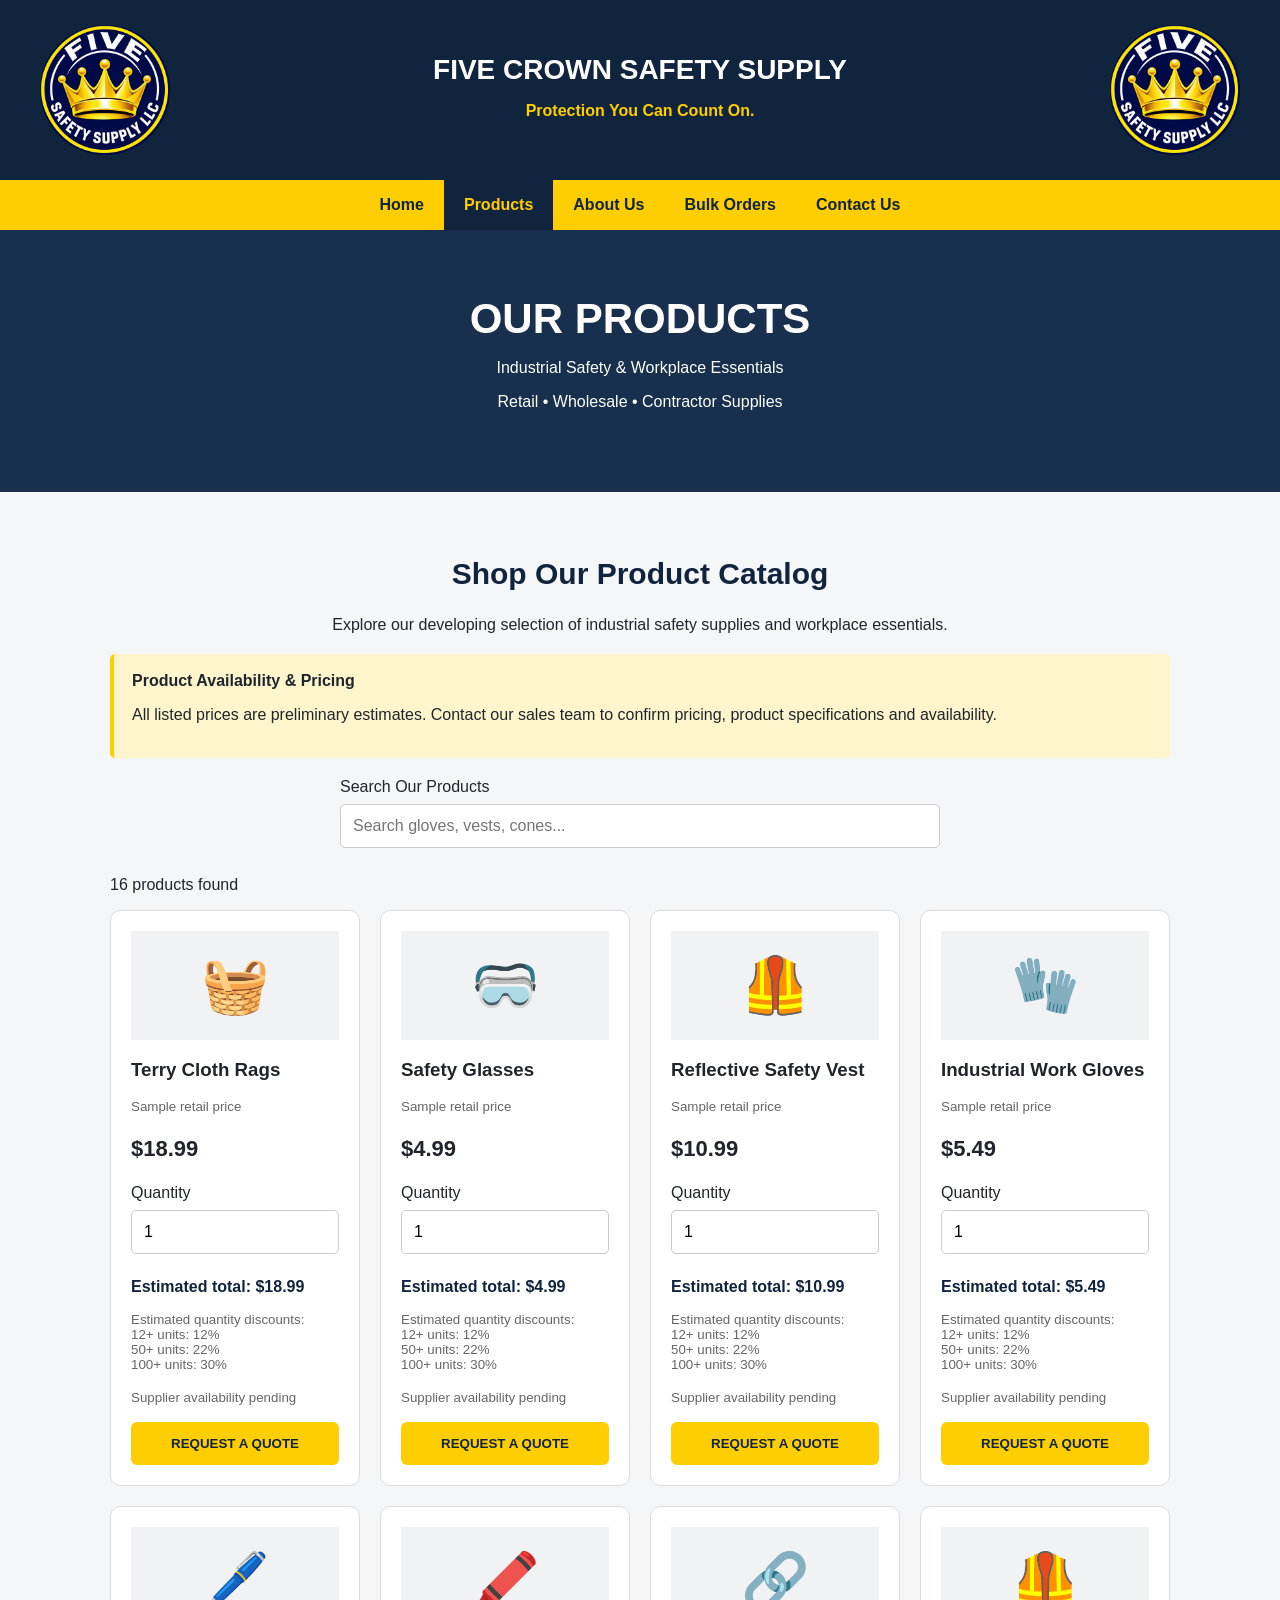
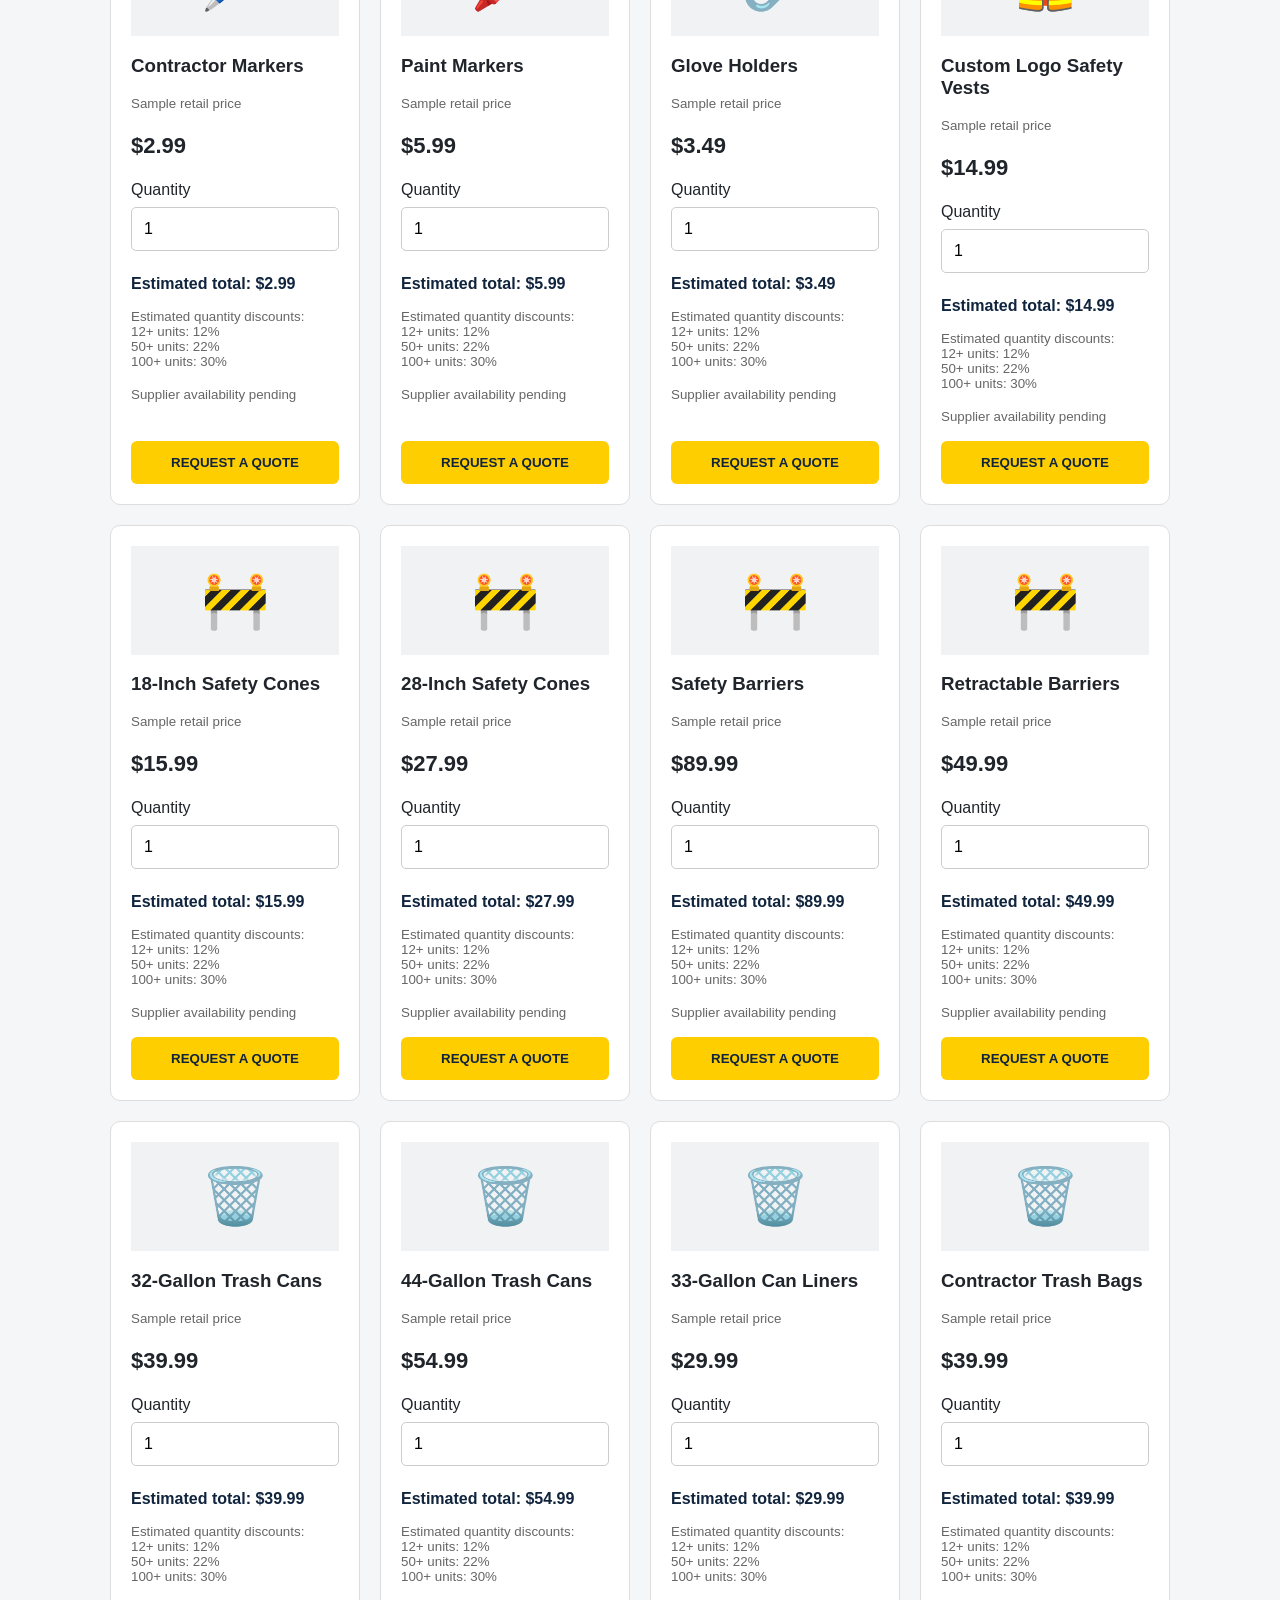
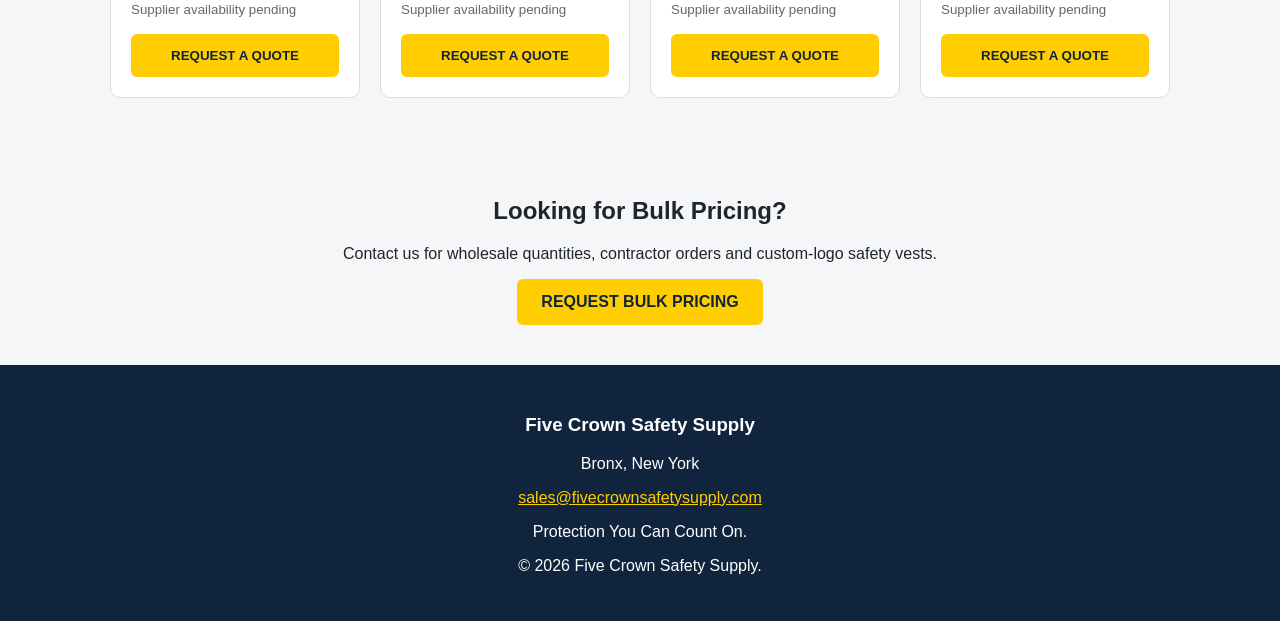
<file: products.html>
<!DOCTYPE html>
<html lang="en">
<head>
<meta charset="UTF-8">
<meta name="viewport" content="width=device-width, initial-scale=1">

<title>Products | Five Crown Safety Supply</title>

<link rel="stylesheet" href="style.css">

<style>
  .product-intro {
    text-align: center;
  }

  .product-intro h2 {
    color: #10243e;
    font-size: 30px;
  }

  .search-box {
    max-width: 600px;
    margin: 20px auto;
  }

  .card {
    display: flex;
    flex-direction: column;
  }

  .card .btn {
    margin-top: auto;
    text-align: center;
  }

  .notice {
    background: #fff5cc;
    border-left: 4px solid #ffce00;
    padding: 18px;
    margin: 20px 0;
    border-radius: 5px;
  }

  .total {
    font-weight: bold;
    color: #10243e;
  }
</style>
</head>

<body>


<header>
  <div class="brand-header">

    <img src="logo.png"
         alt="Five Crown Safety Supply Logo"
         class="brand-logo">

    <div class="brand-name">
      <h1>FIVE CROWN SAFETY SUPPLY</h1>
      <p class="tagline">
        Protection You Can Count On.
      </p>
    </div>

    <img src="logo.png"
         alt=""
         class="brand-logo">

  </div>
</header>


<nav aria-label="Main navigation">
  <a href="index.html">Home</a>
  <a href="products.html" class="active">Products</a>
  <a href="about.html">About Us</a>
  <a href="bulk-orders.html">Bulk Orders</a>
  <a href="contact.html">Contact Us</a>
</nav>

<div class="hero">
  <h2>OUR PRODUCTS</h2>
  <p>Industrial Safety & Workplace Essentials</p>
  <p>Retail • Wholesale • Contractor Supplies</p>
</div>

<main>

<section>

  <div class="product-intro">
    <h2>Shop Our Product Catalog</h2>
    <p>
      Explore our developing selection of industrial
      safety supplies and workplace essentials.
    </p>
  </div>

  <div class="notice">
    <strong>Product Availability & Pricing</strong>
    <p>
      All listed prices are preliminary estimates.
      Contact our sales team to confirm pricing,
      product specifications and availability.
    </p>
  </div>

  <div class="search-box">
    <label for="search">Search Our Products</label>

    <input
      type="search"
      id="search"
      placeholder="Search gloves, vests, cones..."
      oninput="render()">
  </div>

  <p id="results" aria-live="polite"></p>

  <div class="grid" id="catalog"></div>

</section>

<section style="text-align:center;">
  <h2>Looking for Bulk Pricing?</h2>

  <p>
    Contact us for wholesale quantities,
    contractor orders and custom-logo safety vests.
  </p>

  <a href="bulk-orders.html" class="btn">
    REQUEST BULK PRICING
  </a>
</section>

</main>

<footer>
  <h3>Five Crown Safety Supply</h3>
  <p>Bronx, New York</p>

  <p>
    <a href="mailto:sales@fivecrownsafetysupply.com">
      sales@fivecrownsafetysupply.com
    </a>
  </p>

  <p>Protection You Can Count On.</p>
  <p>&copy; 2026 Five Crown Safety Supply.</p>
</footer>

<script>

const products = [

  ["Terry Cloth Rags", "🧺", 18.99],
  ["Safety Glasses", "🥽", 4.99],
  ["Reflective Safety Vest", "🦺", 10.99],
  ["Industrial Work Gloves", "🧤", 5.49],
  ["Contractor Markers", "🖊️", 2.99],
  ["Paint Markers", "🖍️", 5.99],
  ["Glove Holders", "🔗", 3.49],
  ["Custom Logo Safety Vests", "🦺", 14.99],
  ["18-Inch Safety Cones", "🚧", 15.99],
  ["28-Inch Safety Cones", "🚧", 27.99],
  ["Safety Barriers", "🚧", 89.99],
  ["Retractable Barriers", "🚧", 49.99],
  ["32-Gallon Trash Cans", "🗑️", 39.99],
  ["44-Gallon Trash Cans", "🗑️", 54.99],
  ["33-Gallon Can Liners", "🗑️", 29.99],
  ["Contractor Trash Bags", "🗑️", 39.99]

];

function render() {

  const query = document
    .getElementById("search")
    .value.toLowerCase();

  const filtered = products.filter(
    p => p[0].toLowerCase().includes(query)
  );

  document.getElementById("results").textContent =
    filtered.length + " products found";

  document.getElementById("catalog").innerHTML =
    filtered.map(p => `

      <div class="card">

        <div class="photo">${p[1]}</div>

        <h3>${p[0]}</h3>

        <small>Sample retail price</small>

        <p class="price">
          $${p[2].toFixed(2)}
        </p>

        <label>
          Quantity
          <input
            type="number"
            class="quantity"
            min="1"
            value="1"
            oninput="update(this, ${p[2]})">
        </label>

        <p class="total">
          Estimated total: $${p[2].toFixed(2)}
        </p>

        <small>
          Estimated quantity discounts:<br>
          12+ units: 12%<br>
          50+ units: 22%<br>
          100+ units: 30%
        </small>

        <p>
          <small>Supplier availability pending</small>
        </p>

        <button class="btn"
          onclick="inquire(this, '${p[0]}')">
          REQUEST A QUOTE
        </button>

      </div>

    `).join("");

  if (filtered.length === 0) {
    document.getElementById("catalog").innerHTML =
      "<p>No matching products found.</p>";
  }

}

function update(el, base) {

  const qty = Math.max(
    1, Math.floor(Number(el.value) || 1)
  );

  const discount =
    qty >= 100 ? 0.30 :
    qty >= 50 ? 0.22 :
    qty >= 12 ? 0.12 : 0;

  const unit = Math.round(
    base * (1 - discount) * 100
  ) / 100;

  el.closest(".card")
    .querySelector(".total").textContent =
      "Estimated total: $" +
      (unit * qty).toFixed(2) +
      " ($" + unit.toFixed(2) + "/unit)";

}

function inquire(button, product) {

  const quantity = Math.max(
    1,
    Math.floor(Number(
      button.closest(".card")
      .querySelector(".quantity").value
    ) || 1)
  );

  window.location.href =
    "contact.html?product=" +
    encodeURIComponent(product) +
    "&quantity=" +
    encodeURIComponent(quantity);

}

render();

</script>

</body>
</html>
</file>
<file: style.css>
* {
  box-sizing: border-box;
}

body {
  margin: 0;
  font-family: Arial, sans-serif;
  background: #f5f6f8;
  color: #20252b;
}

header {
  background: #10243e;
  color: white;
  padding: 25px 20px;
  text-align: center;
}

header h1 {
  margin: 10px 0;
  font-size: 28px;
}

.crowns {
  color: #ffce00;
  font-size: 30px;
}

nav {
  display: flex;
  justify-content: center;
  flex-wrap: wrap;
  background: #ffce00;
}

nav a {
  color: #10243e;
  font-weight: bold;
  padding: 16px 20px;
  text-decoration: none;
}

nav a:hover, nav a.active {
  background: #10243e;
  color: #ffce00;
}

.hero {
  background: #182f4d;
  color: white;
  text-align: center;
  padding: 65px 20px;
}

.hero h2 {
  font-size: clamp(24px, 4vw, 42px);
  margin: 0;
}

.hero strong {
  color: #ffce00;
}

.btn {
  display: inline-block;
  background: #ffce00;
  color: #10243e;
  border: 0;
  padding: 14px 24px;
  border-radius: 6px;
  font-weight: bold;
  text-decoration: none;
  cursor: pointer;
}

.btn:disabled {
  opacity: 0.6;
  cursor: not-allowed;
}

section {
  max-width: 1100px;
  margin: auto;
  padding: 40px 20px;
}

.grid {
  display: grid;
  grid-template-columns: repeat(auto-fit,
    minmax(210px, 1fr));
  gap: 20px;
}

.card {
  background: white;
  border: 1px solid #ddd;
  border-radius: 10px;
  padding: 20px;
}

.photo {
  background: #f1f2f4;
  text-align: center;
  font-size: 55px;
  padding: 22px;
}

.price {
  font-size: 22px;
  font-weight: bold;
}

input, select, textarea {
  width: 100%;
  padding: 12px;
  margin: 8px 0;
  font: inherit;
  font-size: 16px;
  border: 1px solid #ccc;
  border-radius: 5px;
}

small {
  color: #666;
}

footer {
  background: #10243e;
  color: white;
  text-align: center;
  padding: 30px 20px;
}

footer a {
  color: #ffce00;
}

@media (max-width: 600px) {
  header h1 {
    font-size: 22px;
  }

  nav a {
    padding: 14px 10px;
    font-size: 14px;
  }

  .hero {
    padding: 40px 15px;
  }

  .grid {
    grid-template-columns: 1fr;
  }
}

/* Company Logo Header */

.brand-header {
  display: flex;
  align-items: center;
  justify-content: space-between;
  gap: 15px;
  max-width: 1200px;
  margin: auto;
}

.brand-logo {
  width: 130px;
  max-width: 20%;
  height: auto;
  border-radius: 50%;
  object-fit: contain;
}

.brand-name {
  flex: 1;
  text-align: center;
}

.tagline {
  color: #ffce00;
  font-weight: bold;
}

/* Mobile Logo Layout */

@media (max-width: 600px) {
  .brand-logo {
    width: 65px;
  }

  .brand-header {
    gap: 8px;
  }

  .brand-name h1 {
    font-size: 19px;
  }

  .tagline {
    font-size: 12px;
  }
}
</file>
